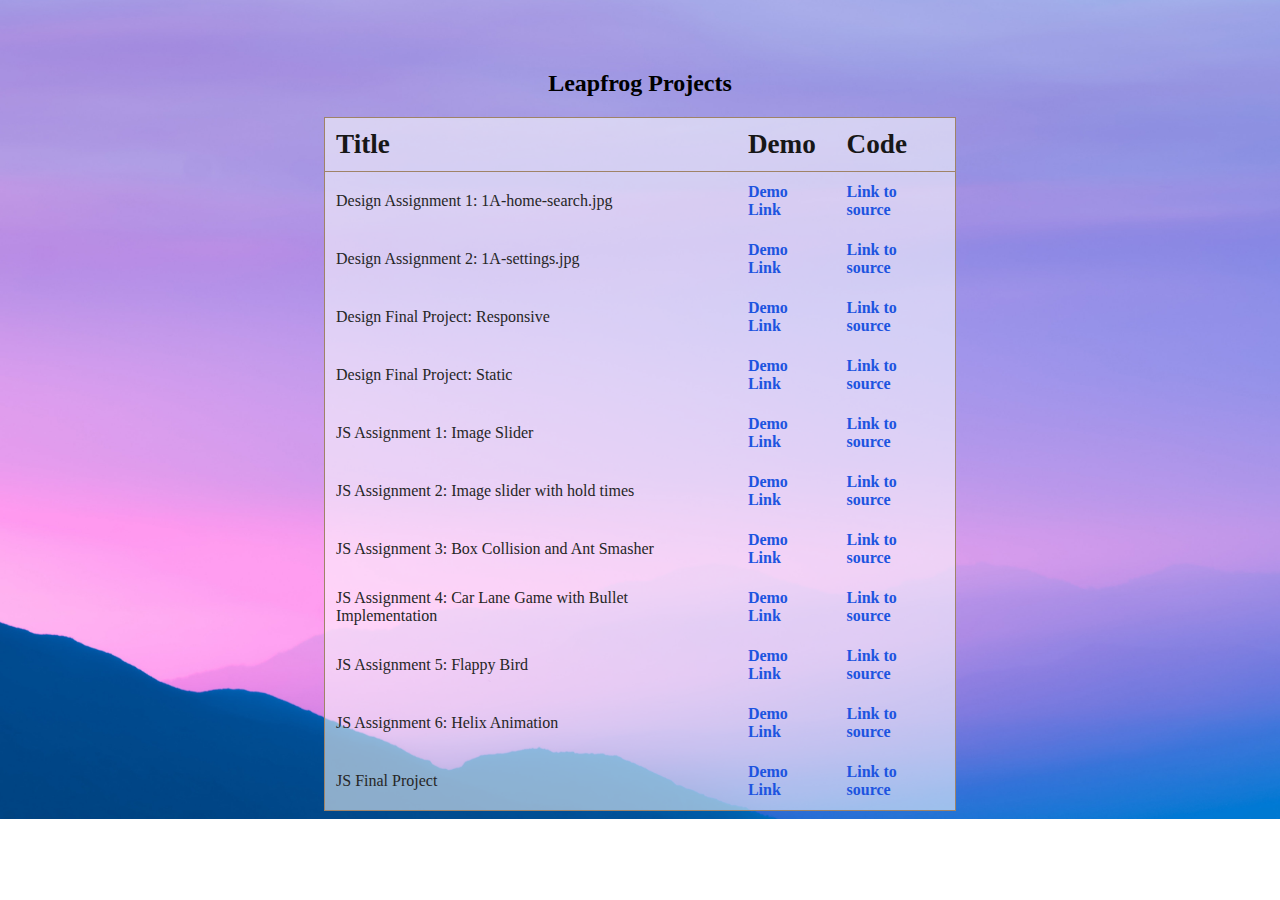
<file: index.html>
<!DOCTYPE html>
<html>
   <head>
   <link rel="stylesheet" type="text/css" href="CustomStyle.css">
      <title>Assignments</title>
   </head>
	
   <body>
 
      <table>
         <caption><h2>Leapfrog Projects</h2></caption>
		 <tr>
			<th>Title</th>
			<th>Demo</th>
			<th>Code</th>
		 </tr>	      
	      <tr>
            <td>Design Assignment 1: 1A-home-search.jpg</td>
            <td><a href="https://dktpt44.github.io/lfassignments/project1/index.html">Demo Link</a></td>
			<td><a href="https://github.com/dktpt44/lfassignments/blob/master/project1">Link to source</a></td>
         </tr>
	      
	      <tr>
            <td>Design Assignment 2: 1A-settings.jpg</td>
            <td><a href="https://dktpt44.github.io/lfassignments/project2/index.html">Demo Link</a></td>
			<td><a href="https://github.com/dktpt44/lfassignments/blob/master/project2">Link to source</a></td>
         </tr>
		
		 <tr>
            <td>Design Final Project: Responsive</td>
            <td><a href="https://dktpt44.github.io/lfassignments/project3-responsive/index.html">Demo Link</a></td>
			<td><a href="https://github.com/dktpt44/lfassignments/tree/master/project3-responsive">Link to source</a></td>
         </tr>
	       <tr>
            <td>Design Final Project: Static</td>
            <td><a href="https://dktpt44.github.io/lfassignments/project3-static/index.html">Demo Link</a></td>
			<td><a href="https://github.com/dktpt44/lfassignments/tree/master/project3-static">Link to source</a></td>
         </tr>
		 
		 <tr>
            <td>JS Assignment 1: Image Slider </td>
            <td><a href="https://dktpt44.github.io/lfassignments/ast1/">Demo Link</a></td>
			<td><a href="https://github.com/dktpt44/lfassignments/tree/master/ast1">Link to source</a></td>
         </tr>
		 
		 <tr>
            <td>JS Assignment 2: Image slider with hold times </td>
            <td><a href="https://dktpt44.github.io/lfassignments/ast2/">Demo Link</a></td>
			<td><a href="https://github.com/dktpt44/lfassignments/tree/master/ast2">Link to source</a></td>
         </tr>
		 
		 <tr>
            <td>JS Assignment 3: Box Collision and Ant Smasher</td>
            <td><a href="https://dktpt44.github.io/lfassignments/ast3/">Demo Link</a></td>
			<td><a href="https://github.com/dktpt44/lfassignments/tree/master/ast3">Link to source</a></td>
         </tr>
		 
		 <tr>
            <td>JS Assignment 4: Car Lane Game with Bullet Implementation</td>
            <td><a href="https://dktpt44.github.io/lfassignments/ast4/">Demo Link</a></td>
			<td><a href="https://github.com/dktpt44/lfassignments/tree/master/ast4">Link to source</a></td>
         </tr>
		 
		 <tr>
            <td>JS Assignment 5: Flappy Bird </td>
            <td><a href="https://dktpt44.github.io/lfassignments/ast5/">Demo Link</a></td>
			<td><a href="https://github.com/dktpt44/lfassignments/tree/master/ast5">Link to source</a></td>
         </tr>
		 
		 <tr>
            <td>JS Assignment 6: Helix Animation </td>
            <td><a href="https://dktpt44.github.io/lfassignments/ast6/">Demo Link</a></td>
			<td><a href="https://github.com/dktpt44/lfassignments/tree/master/ast6">Link to source</a></td>
         </tr>
		 
		 <tr>
            <td>JS Final Project </td>
            <td><a href="https://dktpt44.github.io/lfassignments/finalProject/">Demo Link</a></td>
			<td><a href="https://github.com/dktpt44/lfassignments/tree/master/finalProject">Link to source</a></td>
         </tr>
         
         
      </table>

   </body>
   
</html>
</file>
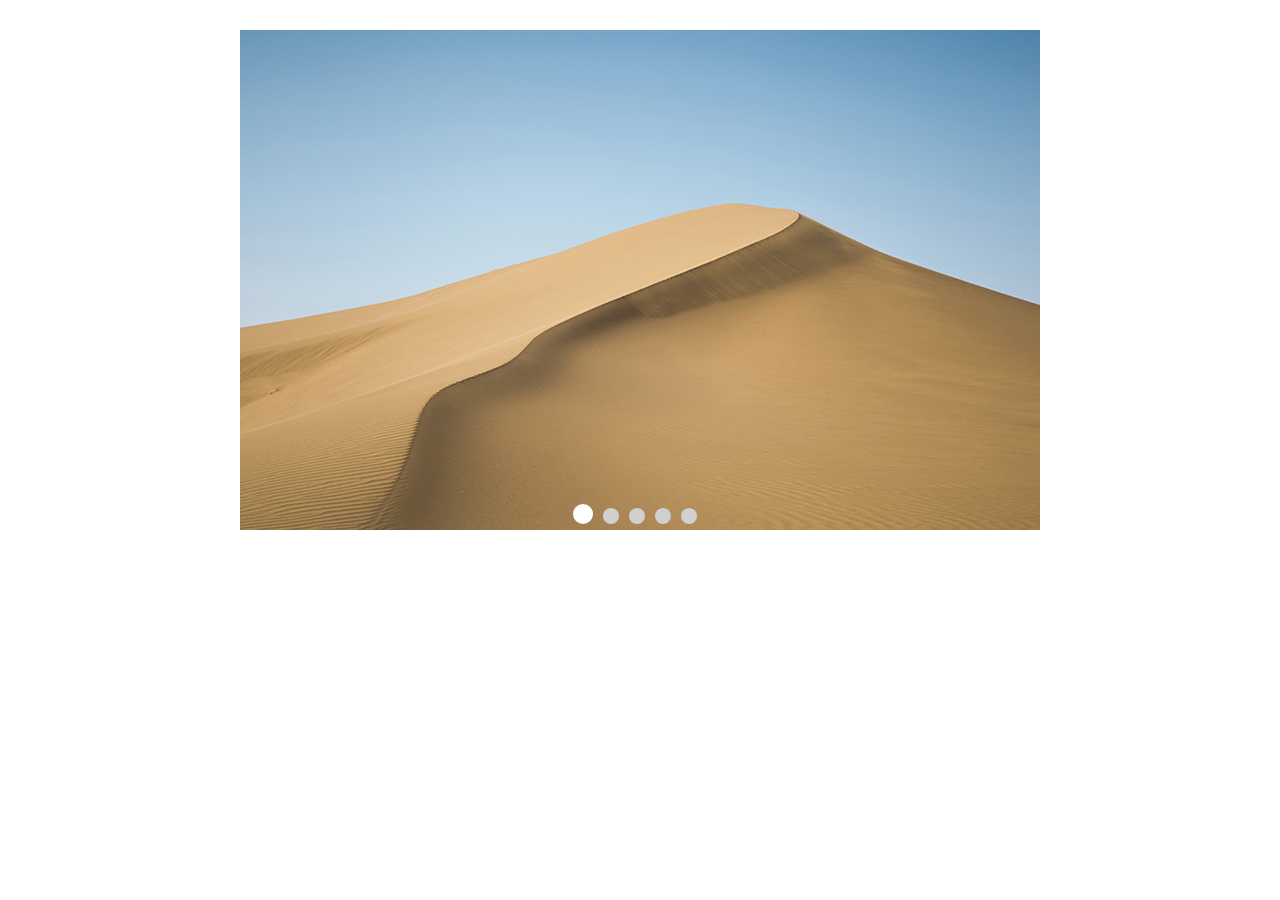
<file: ast1/index.html>
<!DOCTYPE html>
<html lang="en">
<head>
  <meta charset="UTF-8">
  <meta name="viewport" content="width=device-width, initial-scale=1.0">
  <meta http-equiv="X-UA-Compatible" content="ie=edge">
  <title>Image Slider</title>
  <link rel="stylesheet" href="style.css">
</head>
<body>
  <div class="carousel-container">
    <div class="carousel-image-wrapper">
      <img src="images/first.jpg" alt="image1">
      <img src="images/second.jpg" alt="image1">
      <img src="images/third.jpg" alt="image1">
      <img src="images/fourth.jpg" alt="image1">
      <img src="images/fifth.jpg" alt="image1">
    
    </div>
    <div class="left-button">
        <button onclick="moveLeft();"><img src="images/double-left.png"></button>
    </div>
    <div class="right-button">
        <button onclick="moveRight();"><img src="images/double-right.png"></button>
    </div>
    <div id="img-indicators">

    </div>

  </div>
  
  <script src="script.js"></script>
</body>
</html>
</file>
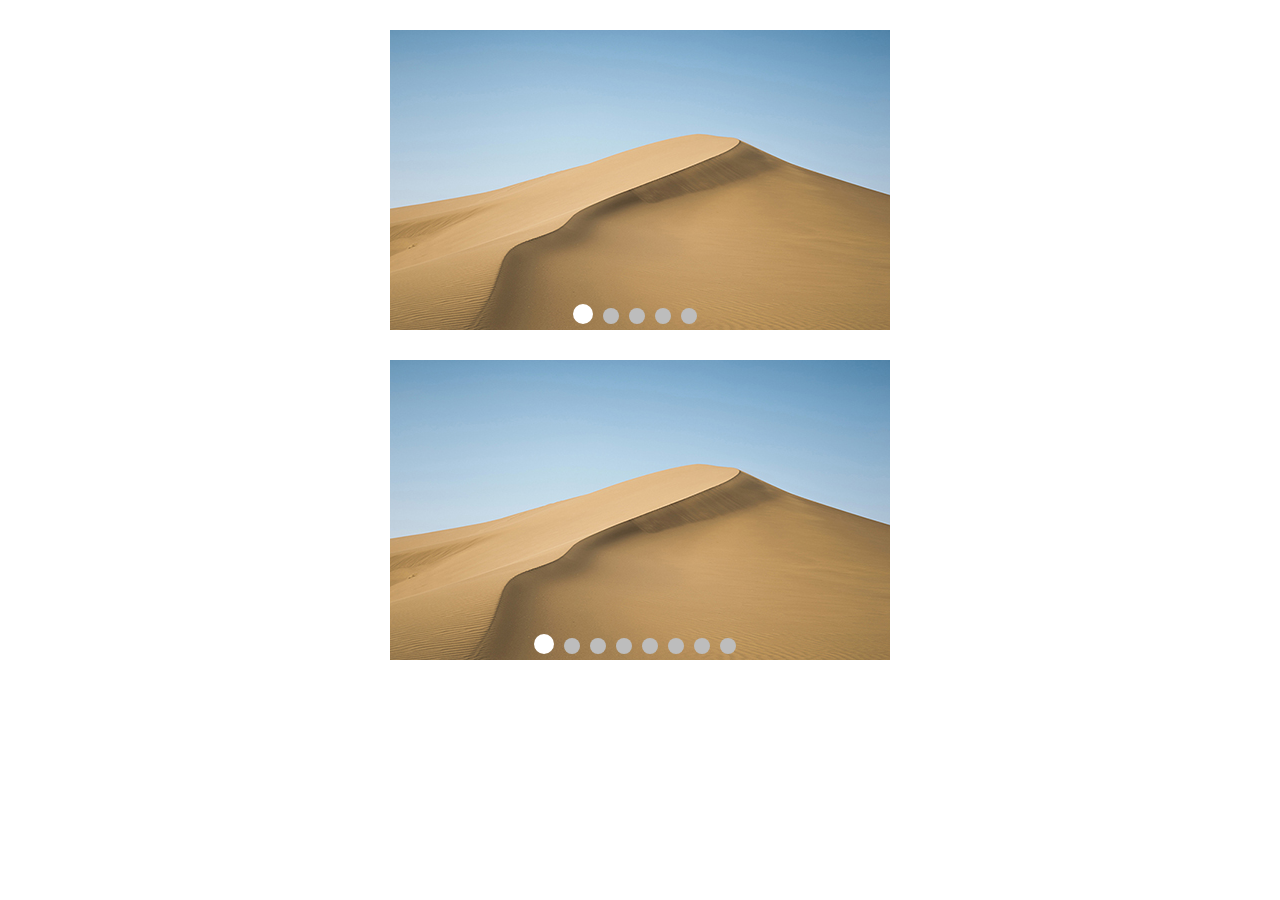
<file: ast2/index.html>
<!DOCTYPE html>
<html lang="en">

<head>
  <meta charset="UTF-8">
  <meta name="viewport" content="width=device-width, initial-scale=1.0">
  <meta http-equiv="X-UA-Compatible" content="ie=edge">
  <title>Image Slider</title>
  <link rel="stylesheet" href="style.css">
</head>

<body>

  <div class="carousel-container">
    <div class="carousel-image-wrapper">
      <img src="images/first.jpg" alt="image1">
      <img src="images/second.jpg" alt="image1">
      <img src="images/third.jpg" alt="image1">
      <img src="images/fourth.jpg" alt="image1">
      <img src="images/fifth.jpg" alt="image1">
    </div>
  </div>

  <div class="carousel-container">
    <div class="carousel-image-wrapper">
      <img src="images/first.jpg" alt="image1">
      <img src="images/second.jpg" alt="image1">
      <img src="images/third.jpg" alt="image1">
      <img src="images/fourth.jpg" alt="image1">
      <img src="images/fifth.jpg" alt="image1">
      <img src="images/third.jpg" alt="image1">
      <img src="images/fourth.jpg" alt="image1">
      <img src="images/fifth.jpg" alt="image1">
    </div>
  </div>

  <script src="script.js"></script>
</body>

</html>
</file>
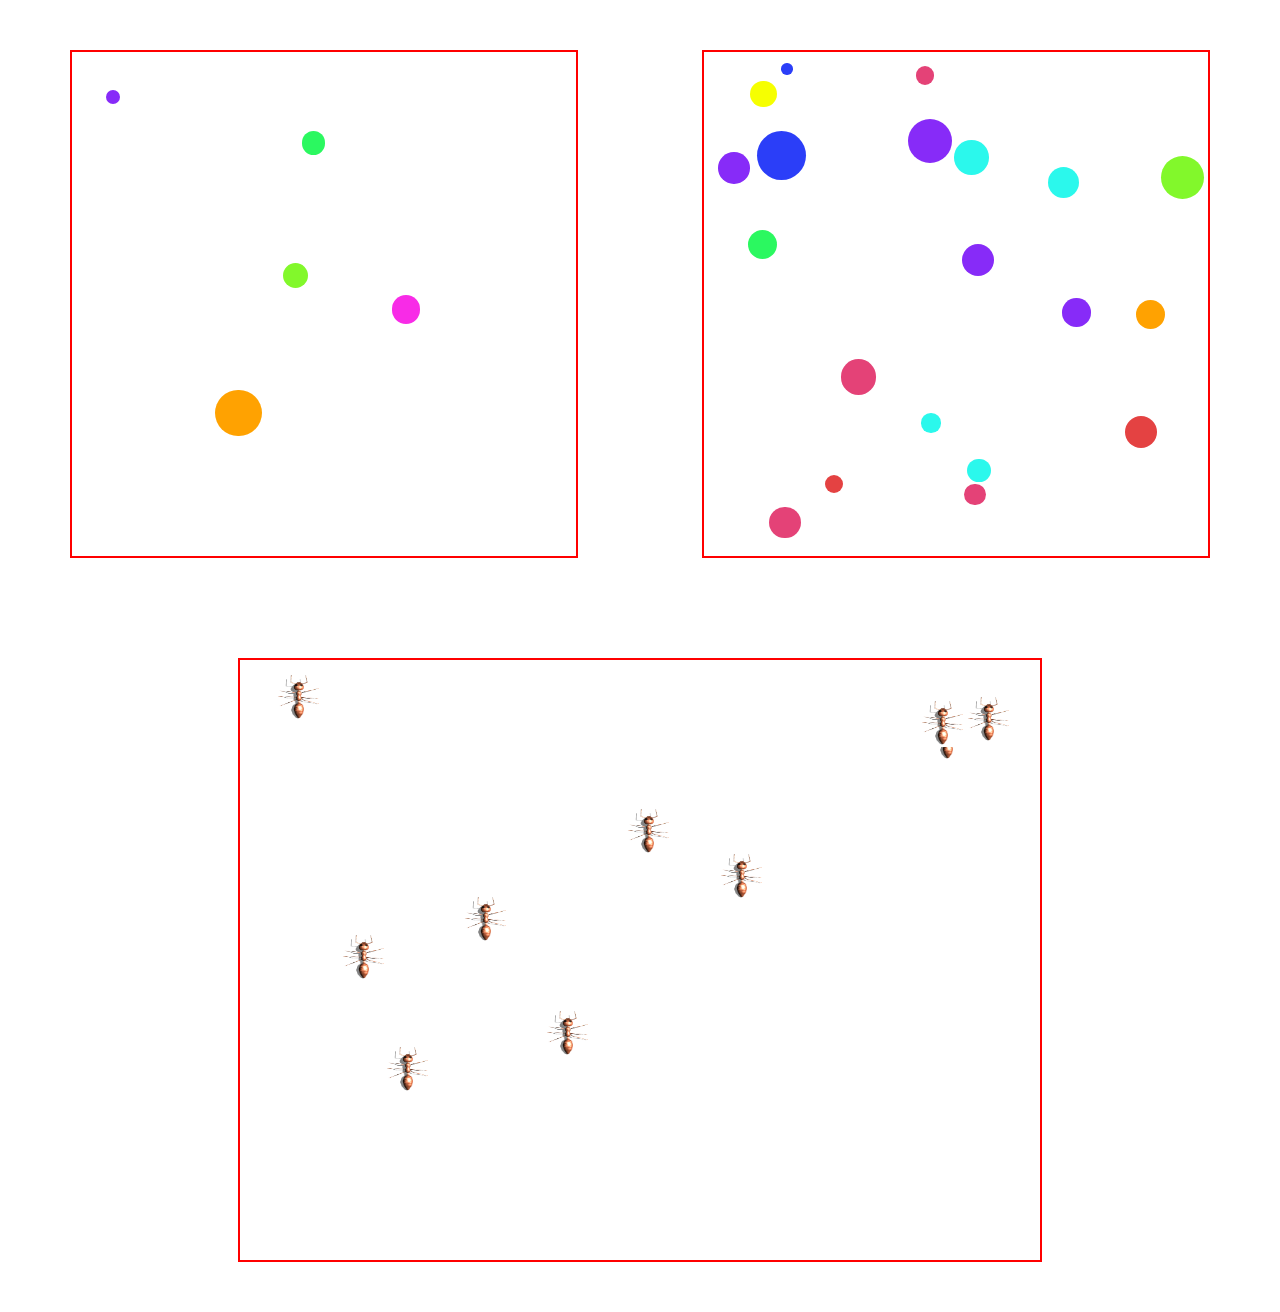
<file: ast3/index.html>
<!DOCTYPE html>
<html lang="en">

<head>
  <meta charset="UTF-8">
  <meta name="viewport" content="width=device-width, initial-scale=1.0">
  <meta http-equiv="X-UA-Compatible" content="ie=edge">
  <title>Box Collision</title>
  <link rel="stylesheet" href="style.css">
</head>

<body>
  <div class="box-collision">
    <div class="main-box float-left">
    </div>
    <div class="main-box float-right">
    </div>
  </div>
  
  <div class="ant-smasher">

  </div>

  <script src="script.js"></script>
</body>

</html>
</file>
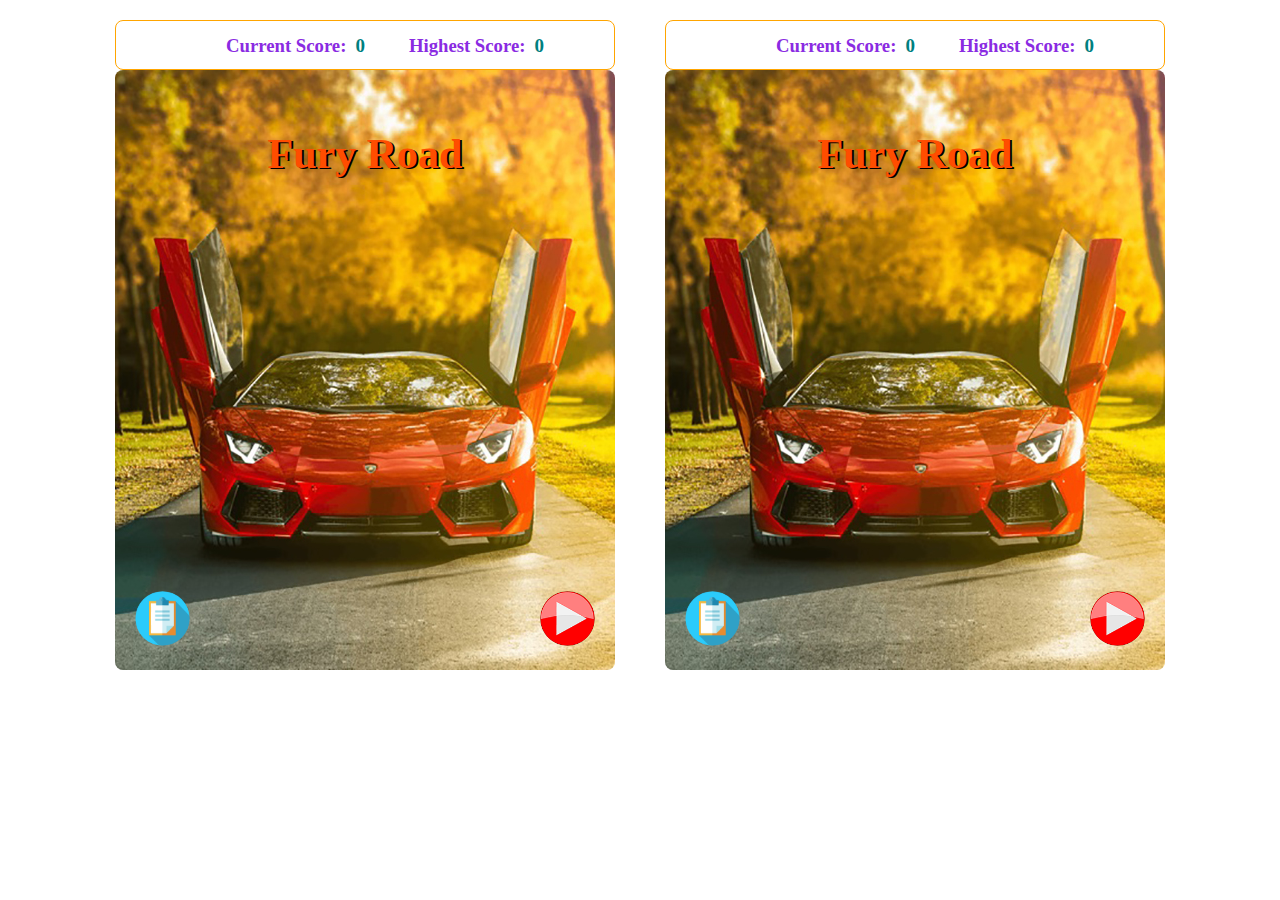
<file: ast4/index.html>
<!DOCTYPE html>
<html lang="en">

<head>
  <meta charset="UTF-8">
  <meta name="viewport" content="width=device-width, initial-scale=1.0">
  <meta http-equiv="X-UA-Compatible" content="ie=edge">
  <title>Car Game</title>
  <link rel="stylesheet" href="style.css">
</head>

<body>
  <div class="two-games">
    <div class="game-left">
        <div class="car-lane-game">
            <div class="score-sheet">
                <h3>Current Score: </h3>
                <span class="current-score">0</span>
        
                <h3>Highest Score: </h3>
                <span class="highest-score">0</span>
            </div>
            <div class="game-container">
            </div>
          </div>
    </div>

    <div class="game-right">
        <div class="car-lane-game">
            <div class="score-sheet">
                <h3>Current Score: </h3>
                <span class="current-score">0</span>
        
                <h3>Highest Score: </h3>
                <span class="highest-score">0</span>
            </div>
            <div class="game-container">
            </div>
          </div>
      
      </div>
  </div>






  
  <script src="script.js"></script>
</body>

</html>
</file>
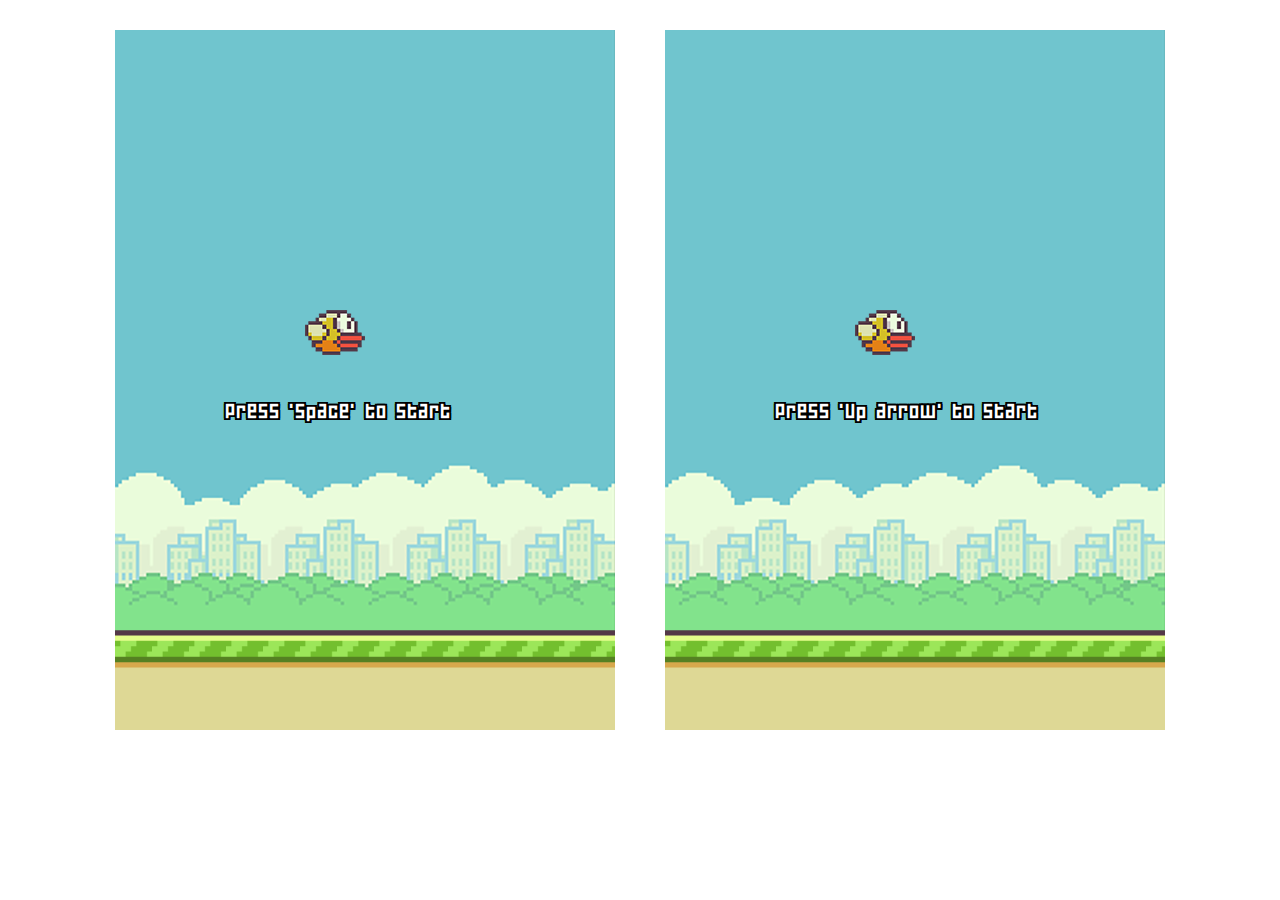
<file: ast5/index.html>
<!DOCTYPE html>
<html lang="en">

<head>
  <meta charset="UTF-8">
  <meta name="viewport" content="width=device-width, initial-scale=1.0">
  <meta http-equiv="X-UA-Compatible" content="ie=edge">
  <title>Flappy Bird</title>
  <link rel="stylesheet" href="style.css">
</head>

<body>
  <div class="main-cont">
    <div class="flappy-left">
        <div class="flappy-bird">
            <div class="game-container">
            </div>
            <div class= "motion-bg">
            </div>
          </div>

    </div>
    <div class="flappy-right">
        <div class="flappy-bird">
            <div class="game-container">
            </div>
            <div class= "motion-bg">
            </div>
          </div>
    </div>
  </div>
 

  <script src="js/bird.js"></script>
  <script src="js/pipe.js"></script>
  <script src="js/game.js"></script>
</body>

</html>
</file>
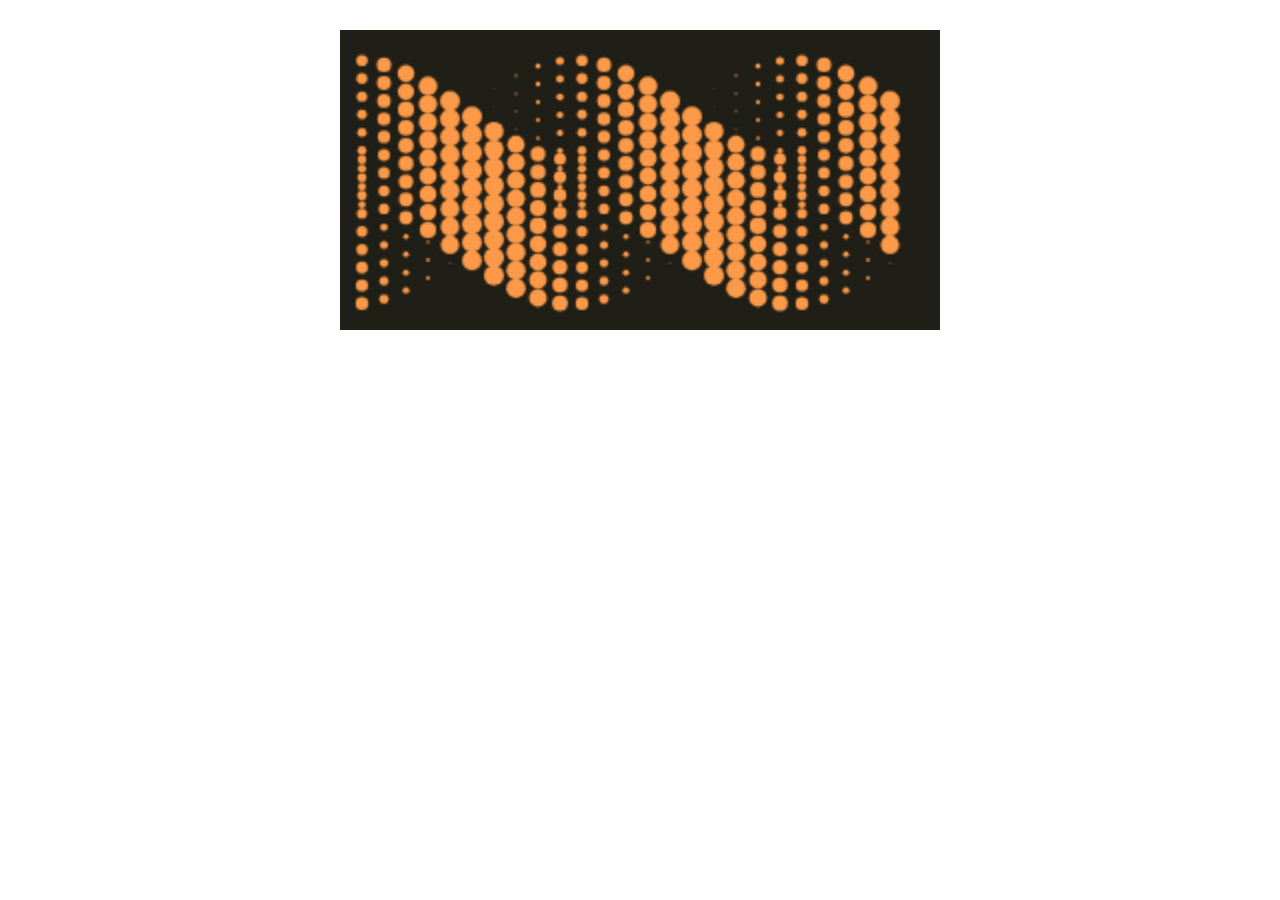
<file: ast6/index.html>
<!DOCTYPE html>
<html lang="en">

<head>
  <meta charset="UTF-8">
  <meta name="viewport" content="width=device-width, initial-scale=1.0">
  <meta http-equiv="X-UA-Compatible" content="ie=edge">
  <title>Helix Animation</title>
  <link rel="stylesheet" href="style.css">
</head>

<body>
  <div class="helix-anim">
  <canvas id="helix-canvas"></canvas>
  </div>

  <script src="script.js"></script>

</body>

</html>
</file>
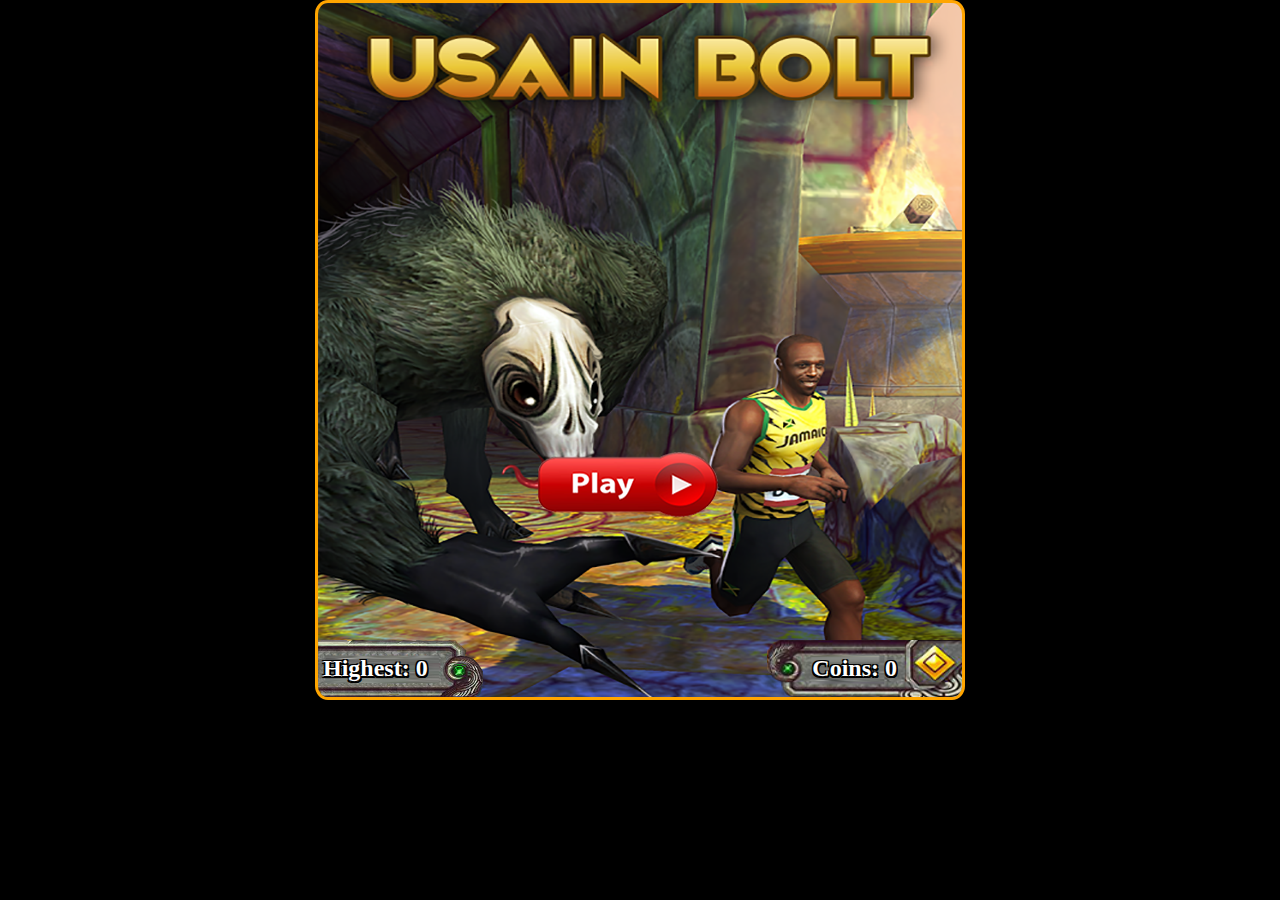
<file: finalProject/index.html>
<!DOCTYPE html>
<html lang="en">

<head>
  <meta charset="UTF-8">
  <meta name="viewport" content="width=device-width, initial-scale=1.0">
  <meta http-equiv="X-UA-Compatible" content="ie=edge">
  <title>Space Run</title>
  <link rel="stylesheet" href="css/reset.css">
  <link rel="stylesheet" href="css/style.css">
</head>

<body>
  <div class="outer-container">
    <div class="map-container">
      <div class="path-container">
      </div>
    </div>
  </div>
  <script src="js/coin.js"></script>
  <script src="js/map.js"></script>
  <script src="js/player.js"></script>
  <script src="js/game.js"></script>
</body>

</html>
</file>
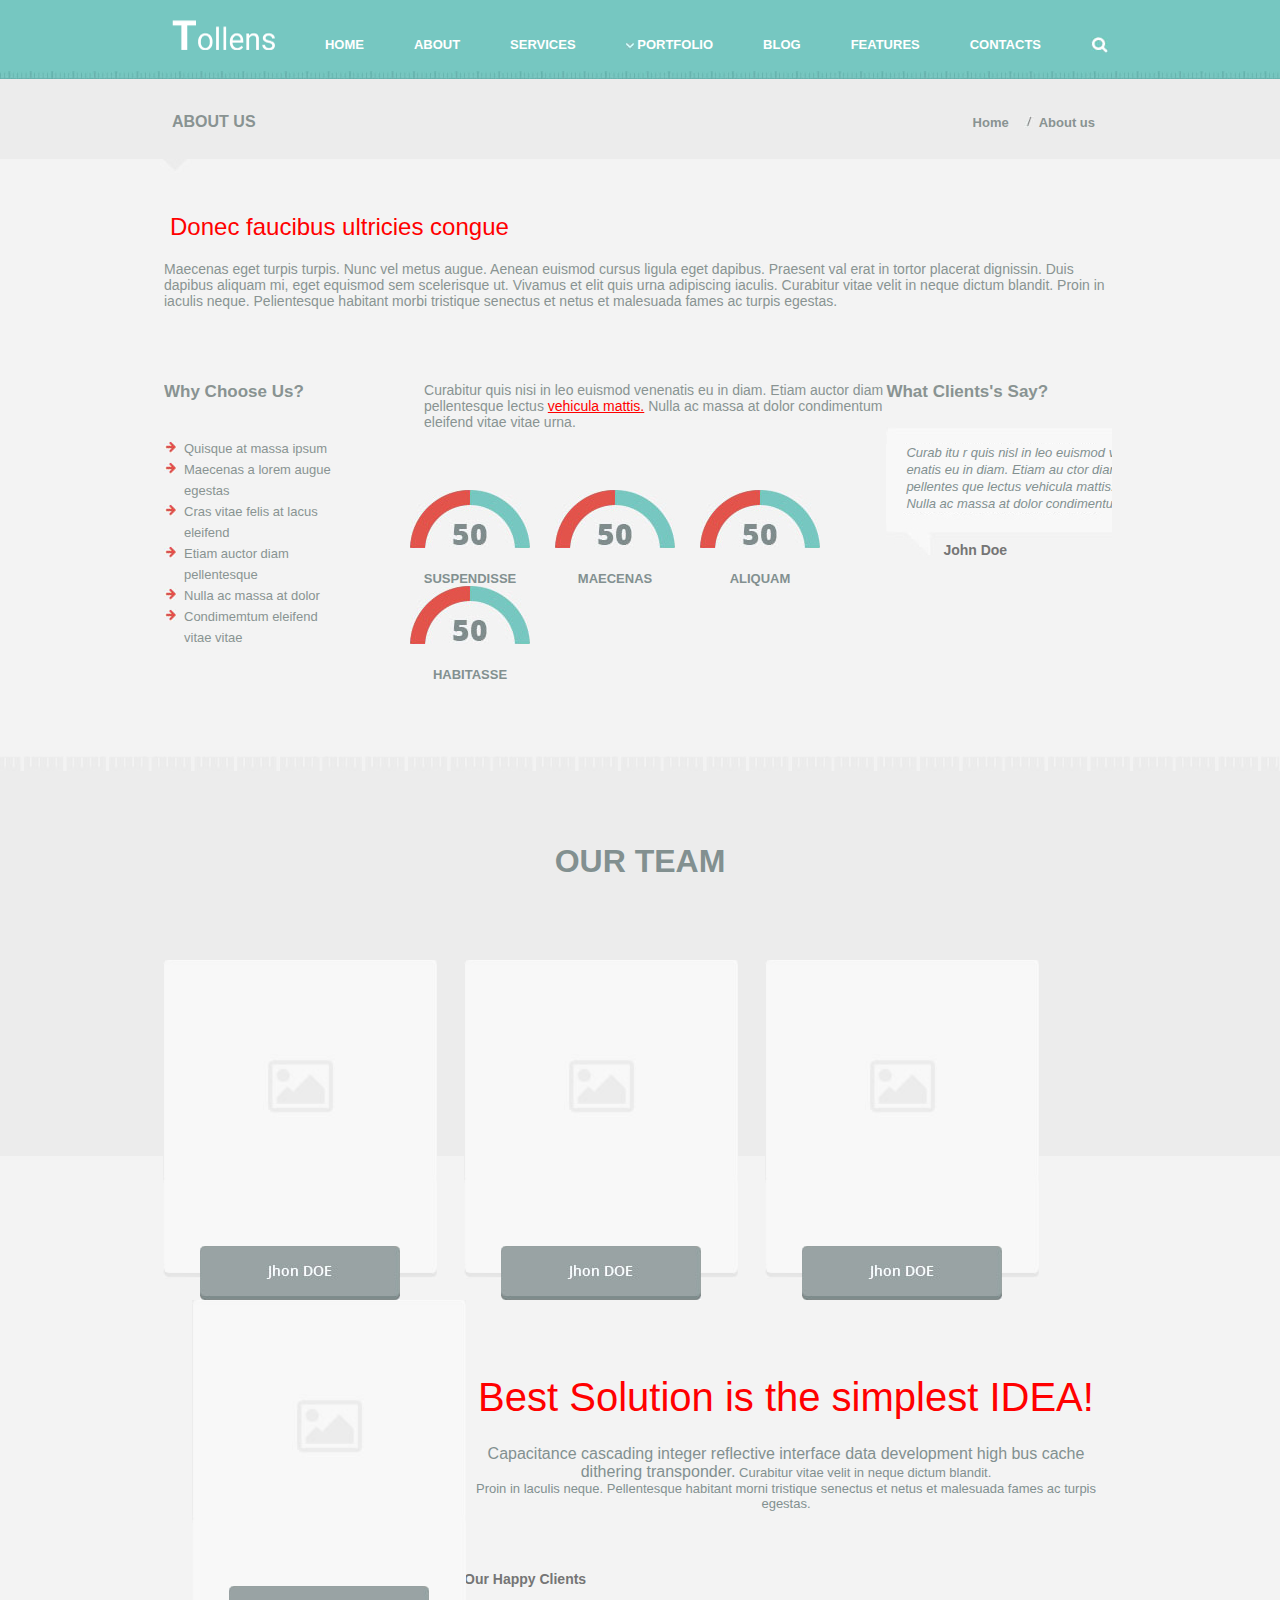
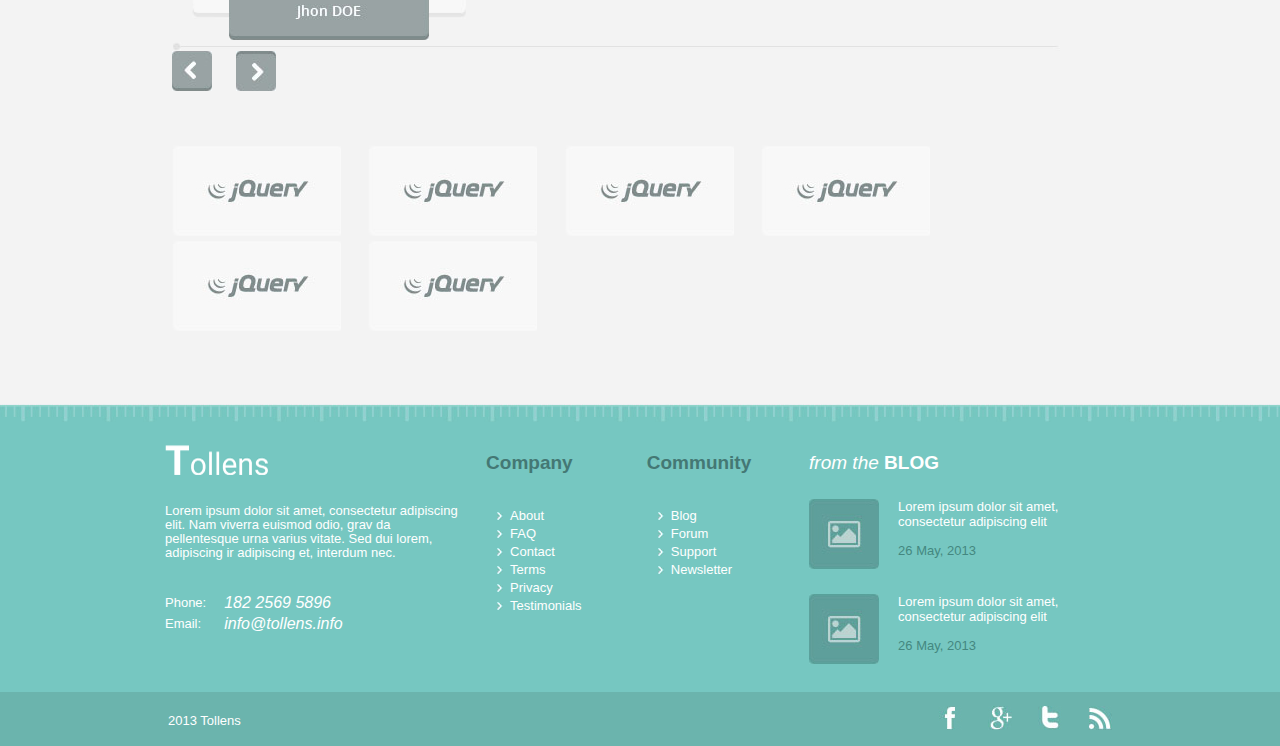
<file: project1/index.html>
<html>

   <head>
		<link rel="stylesheet" type="text/css" href="css/reset.css">
		<link rel="stylesheet" type="text/css" href="css/layout.css">
		<link rel="stylesheet" type="text/css" href="css/style.css">
		<title>CSS work</title>
   </head>
   <body>
   
   <div class="main-block">

		<div class="header-block">
         <div class="header-top">
            <div class="header-menus">

               <div class="tollen-logo">

                  <img src="images/logo.png"
                        alt="Tollen Logo">
               </div>

               <div class="all-menus">

                  <div class="search-icon">

                        <a href="#"><span>
                     <img src="images/search-icon.png"
                        alt="Search">
                     </span>
                     </a>
                  </div>
                  <div class="menu-list">
                        <ul>
                              <li><a href="#">HOME</a></li>
                              <li><a href="#">ABOUT</a></li>
                              <li><a href="#">SERVICES</a></li>
                              <li><a href="#">
                                 <img src="images/drop-down.jpg">
                                 PORTFOLIO</a></li>
                              <li><a href="#">BLOG</a></li>
                              <li><a href="#">FEATURES</a></li>
                              <li><a href="#">CONTACTS</a></li>
                           </ul>
                  
                  </div>
                  
               
                           
               </div>

            </div>
         </div>
         <div class="ruler">
               <img src="images/ruler-top.jpg"/>
            </div>

         <div class="header-bottom">
            <div class="about-section">
               
               ABOUT US
            
            </div>
            <div class="home-or-about">
                  <ul>
                        <li><a href="#">Home</a></li>
                        <li><a href="#">About us</a></li>
                     </ul>

            </div>


         </div>


      </div>



      <div class="body-block-one">
         
         <div class="text-heading">
               Donec faucibus ultricies congue
         </div>

         <div class="text-body">
            Maecenas eget turpis turpis. Nunc vel metus augue. Aenean euismod cursus
            ligula eget dapibus. Praesent val erat in tortor placerat dignissin. Duis 
            dapibus aliquam mi, eget equismod sem scelerisque ut. Vivamus et elit quis urna adipiscing iaculis. Curabitur vitae velit in neque dictum
            blandit. Proin in iaculis neque. Pelientesque habitant morbi tristique senectus et netus et malesuada fames ac turpis egestas.
         </div>

         <div class="third-section">
            <div class="left-section">
               <div class ="text-top">
                  Why Choose Us?
               </div>
               <div class="list-choosing">
                     <ul>
                           <li>Quisque at massa ipsum</li>
                           <li>Maecenas a lorem augue egestas</li>
                           <li>Cras vitae felis at lacus eleifend</li>
                           <li>Etiam auctor diam pellentesque</li>
                           <li>Nulla ac massa at dolor</li>
                           <li>Condimemtum eleifend vitae vitae</li>
                        </ul>
               </div>


            

            </div>

            <div class="right-section">
               <div class="inside-left">
                  <div class="inside-left-top">
                     Curabitur quis nisi in leo euismod venenatis eu in diam. Etiam auctor diam pellentesque
                     lectus <a href="#">vehicula mattis.</a> Nulla ac massa at dolor condimentum eleifend vitae vitae urna.
                  </div>

                  <div class="inside-left-bottom">
                     <div class="img-lists">
                           <img src="images/50.jpg">
                           <p>
                                 SUSPENDISSE
                           </p>
                     </div>
                     <div class="img-lists">
                           <img src="images/50.jpg">
                           <p>
                                 MAECENAS
                           </p>
                     </div>
                     <div class="img-lists">
                           <img src="images/50.jpg">
                           <p>
                                 ALIQUAM
                           </p>
                     </div>
                     <div class="img-lists">
                           <img src="images/50.jpg">
                           <p>
                                 HABITASSE
                           </p>
                     </div>
                     

                  </div>

         
               </div>
               <div class="inside-right">
                  <div class="text-top">
                     What Clients's Say?
                  </div>
                  <div class="rb-holder">
                     <div class="top-img-x">
                        <img src="images/diag-top.jpg">
                     </div>

                  <div class="inside-right-bottom">
                     <p>
                        Curab itu r quis nisl in leo euismod ven enatis eu in diam. Etiam au ctor diam pellentes que lectus vehicula
                        mattis. Nulla ac massa at dolor condimentum
                     </p>
                  </div>
                  <div class="bottom-img-x">
                        <img src="images/diag-bottom.jpg">
                     </div>
                     <div class="client-name">
                        John Doe
                     </div>
               </div>

               </div>
               
            </div>


         </div>
      </div>


      <div class="body-block-two">
            <div class="block-two-ruler">
                  <img src="images/white-ruler.jpg" alt="white ruler">
               </div>
            <div class="block-two-heading">
               <h1>
                  OUR TEAM
               </h1>
            </div>

            <div class="our-team">

               <div class="mem1">
                   <div class="img-sec">
                       <img src="images/no-image.png" alt="no image" width="274px">
                       
                   </div>

                   <div class="hover-img-sec">
                        
                        <p class="paraimage">
                            Curabitur quis nisl in leo euismod venenatis eu in diam.
                            Etiam auctor diam pellentesque lectus vehicula mattis.
                            Nulla ac massa at dolor condimentum
                        </p>
                        <ul>
                            <li><a href="#"><img src="images/facebook.jpg"/></a>
                            </li>
                            <li><a href="#"><img src="images/twitter.jpg"/></a>
                            </li>
                            <li><a href="#"><img src="images/gpluss.jpg"/></a>
                            </li>
                            <li><a href="#"><img src="images/linkedin.jpg"/></a>
                            </li>

                        </ul>
                   </div>
                   
                   <div class="button-sec">

                        <img src="images/name-unhover.png" alt="unhover state" class="image-hide">
                        <img src="images/name-hover.png" alt="hover state" class="image-show">

                   </div>
   
               </div>

   
               <div class="mem2">
                    <div class="img-sec">
                            <img src="images/no-image.png" alt="no image" width="274px">
                            
 
                        </div>
                        <div class="hover-img-sec">
                        
                                <p class="paraimage">
                                    Curabitur quis nisl in leo euismod venenatis eu in diam.
                                    Etiam auctor diam pellentesque lectus vehicula mattis.
                                    Nulla ac massa at dolor condimentum
                                </p>
                                <ul>
                                    <li><a href="#"><img src="images/facebook.jpg"/></a>
                                    </li>
                                    <li><a href="#"><img src="images/twitter.jpg"/></a>
                                    </li>
                                    <li><a href="#"><img src="images/gpluss.jpg"/></a>
                                    </li>
                                    <li><a href="#"><img src="images/linkedin.jpg"/></a>
                                    </li>
    
                                </ul>
                           </div>
                        <div class="button-sec">
 
                                <img src="images/name-unhover.png" alt="unhover state" class="image-hide">
                                <img src="images/name-hover.png" alt="hover state" class="image-show">
                        </div>
                  
                  </div>
   
                  <div class="mem2">
                        <div class="img-sec">
                                <img src="images/no-image.png" alt="no image" width="274px">
                                
     
                            </div>
                            <div class="hover-img-sec">
                        
                                    <p class="paraimage">
                                        Curabitur quis nisl in leo euismod venenatis eu in diam.
                                        Etiam auctor diam pellentesque lectus vehicula mattis.
                                        Nulla ac massa at dolor condimentum
                                    </p>
                                    <ul>
                                        <li><a href="#"><img src="images/facebook.jpg"/></a>
                                        </li>
                                        <li><a href="#"><img src="images/twitter.jpg"/></a>
                                        </li>
                                        <li><a href="#"><img src="images/gpluss.jpg"/></a>
                                        </li>
                                        <li><a href="#"><img src="images/linkedin.jpg"/></a>
                                        </li>
        
                                    </ul>
                               </div>
                            <div class="button-sec">
     
                                    <img src="images/name-unhover.png" alt="unhover state" class="image-hide">
                                    <img src="images/name-hover.png" alt="hover state" class="image-show" >
                            </div>
                  
                     </div>
   
                     <div class="mem2">
                            <div class="img-sec">
                                    <img src="images/no-image.png" alt="no image" width="274px">
                                    
         
                                </div>
                                <div class="hover-img-sec">
                        
                                        <p class="paraimage">
                                            Curabitur quis nisl in leo euismod venenatis eu in diam.
                                            Etiam auctor diam pellentesque lectus vehicula mattis.
                                            Nulla ac massa at dolor condimentum
                                        </p>
                                        <ul>
                                            <li><a href="#"><img src="images/facebook.jpg"/></a>
                                            </li>
                                            <li><a href="#"><img src="images/twitter.jpg"/></a>
                                            </li>
                                            <li><a href="#"><img src="images/gpluss.jpg"/></a>
                                            </li>
                                            <li><a href="#"><img src="images/linkedin.jpg"/></a>
                                            </li>
            
                                        </ul>
                                   </div>
                                <div class="button-sec">
         
                                        <img src="images/name-unhover.png" alt="unhover state" class="image-hide">
                                        <img src="images/name-hover.png" alt="hover state" class="image-show">
                                </div>
                  
                        </div>
   
   
            </div>
   
   
         </div>



      <div class="body-block-three">
         <div class="block-three-header">
            <p>
               Best Solution is the simplest IDEA!
            </p>
         </div>
         <div class="three-contents">
         
            <p><font size=3px>Capacitance cascading integer reflective interface data development high bus cache dithering transponder.</font> Curabitur vitae velit in neque dictum blandit.</p>
            <span>Proin in laculis neque. Pellentesque habitant morni tristique senectus et netus et malesuada fames ac turpis egestas.</span>
            </p>
            

         </div>
         <div class="three-footer">
            Our Happy Clients
            <img src="images/dot-and-line.jpg" class="img-dotline">
            <img src="images/un-hover-left.jpg" class="img-points">
            <img src="images/un-hover-right.jpg" class="img-points">

         </div>
         <div class="jquery-list">
            <ul>
               <li><img src="images/jquery.jpg"></li>
               <li><img src="images/jquery.jpg"></li>
               <li><img src="images/jquery.jpg"></li>
               <li><img src="images/jquery.jpg"></li>
               <li><img src="images/jquery.jpg"></li>
               <li><img src="images/jquery.jpg"></li>
            </ul>
         </div>
      </div>
      

      
      <div class="tollen-footer">
         
         <div class="footimg">
            <img src="images/ruler-down.jpg">
         </div>

         <div class="tfooter-header">
            <div class="footer-left">
               <div class="tollen-logo">
                  <img src="images/logo.png"
                  alt="Tollen Logo">
               </div>
               <div class="some-text">
                  <p>
                  Lorem ipsum dolor sit amet, consectetur adipiscing elit. Nam viverra
                  euismod odio, grav da pellentesque urna varius vitate.
                  Sed dui lorem, adipiscing ir adipiscing et, interdum nec.
               </p>
               </div>
               <div class="contact-info">
                  <div class="contact-left">
                        <p>
                              Phone:
         
                           </p>
                           <p>Email:</p>
                  </div>
                  <div class="contact-right">

                        <p> 182 2569 5896
         
                           </p>
                           <p>info@tollens.info</p>
                  </div>
                  
               </div>

            </div>

            <div class="footer-right">
               <div class="right-inside-left">
                  <div class="in-left-left">
                        <div class="inside-head">
                           Company
                        </div>
                        <ul >
                           <li><a href="#">About</a></li>
                           <li><a href="#">FAQ</a></li>
                           <li><a href="#">Contact</a></li>
                           <li><a href="#">Terms</a></li>
                           <li><a href="#">Privacy</a></li>
                           <li><a href="#">Testimonials</a></li>

                        </ul>

                  </div>
                  <div class="in-left-right">                    
                        <div class="inside-head">
                              Community
                           </div>
                           <ul >
                                 <li><a href="#">Blog</a></li>
                                 <li><a href="#">Forum</a></li>
                                 <li><a href="#">Support</a></li>
                                 <li><a href="#">Newsletter</a></li>
                        
                              </ul>
                     </div>
                  
               </div>
               <div class="right-inside-right">

                  <div class="top-text">
                     <i>from the</i> <strong>BLOG</strong>
                  </div>

                  <div class="item-one">
                     <div class="item-image">
                        <img src="images/footer-img.jpg">
                     </div>
                     <div class="item-texts">
                        <div class="foot-text-up">
                           <p>
                           Lorem ipsum dolor sit amet, consectetur adipiscing elit
                     
                           </p>
                        </div>
                        <div class="foot-text-down">
                           26 May, 2013
                        </div>
                     </div>
                  </div>


                  <div class="item-one">
                        <div class="item-image">
                           <img src="images/footer-img.jpg">
                        </div>
                        <div class="item-texts">
                           <div class="foot-text-up">
                              <p>
                              Lorem ipsum dolor sit amet, consectetur adipiscing elit
                        
                              </p>
                           </div>
                           <div class="foot-text-down">
                              26 May, 2013
                           </div>
                        </div>
                     </div>

                  
                  </div>
            </div>
         </div>
         
         <div class="tfooter-footer">
            <div class="footer-first-text">
               2013 Tollens
            </div>
            <div class="image-list-footer">
               <ul>
                  <li><a href="#"><img src="images/fb.jpg"></a></li>
                  <li><a href="#"><img src="images/gplus.jpg"></a></li>
                  <li><a href="#"><img src="images/twt.jpg"></a></li>
                  <li><a href="#"><img src="images/feed.jpg"></a></li>
               </ul>
            </div>

         </div>
        

      </div>

     

      
   </div>

   
   </body>
</html>
</file>
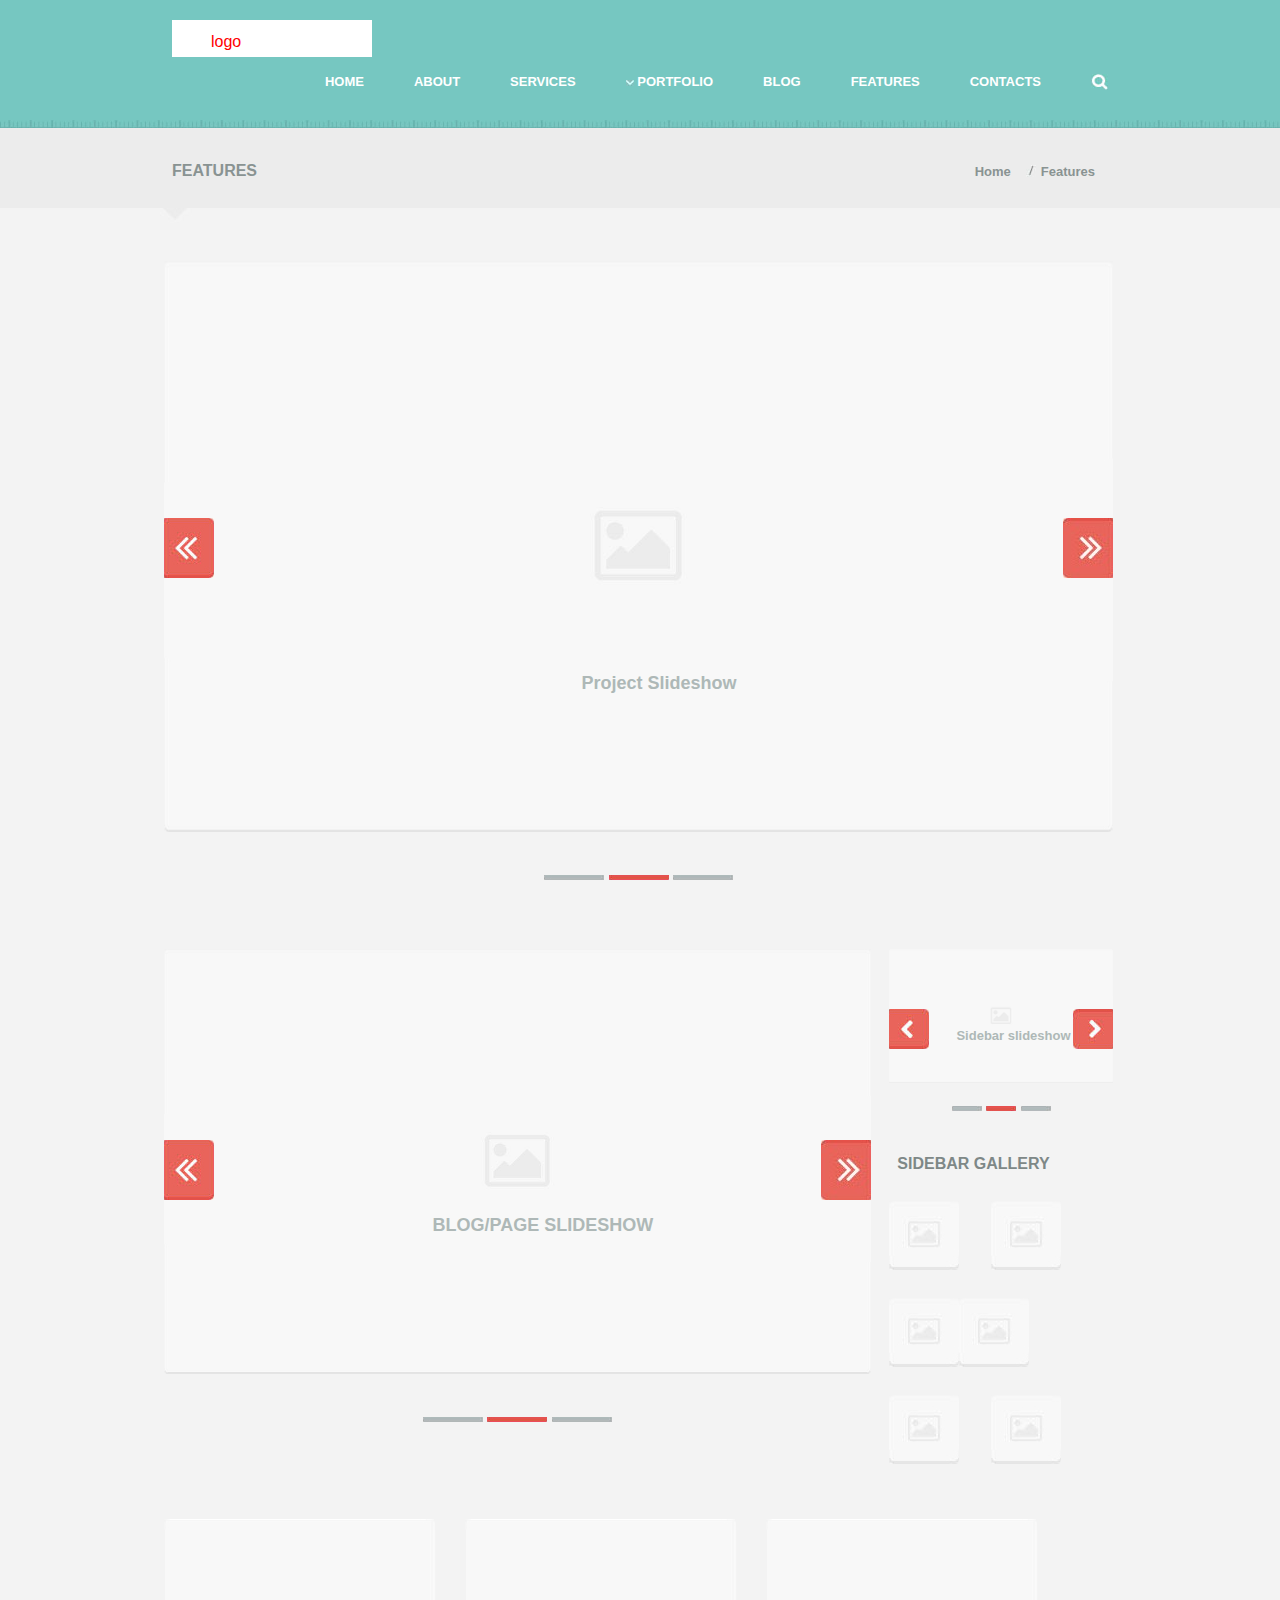
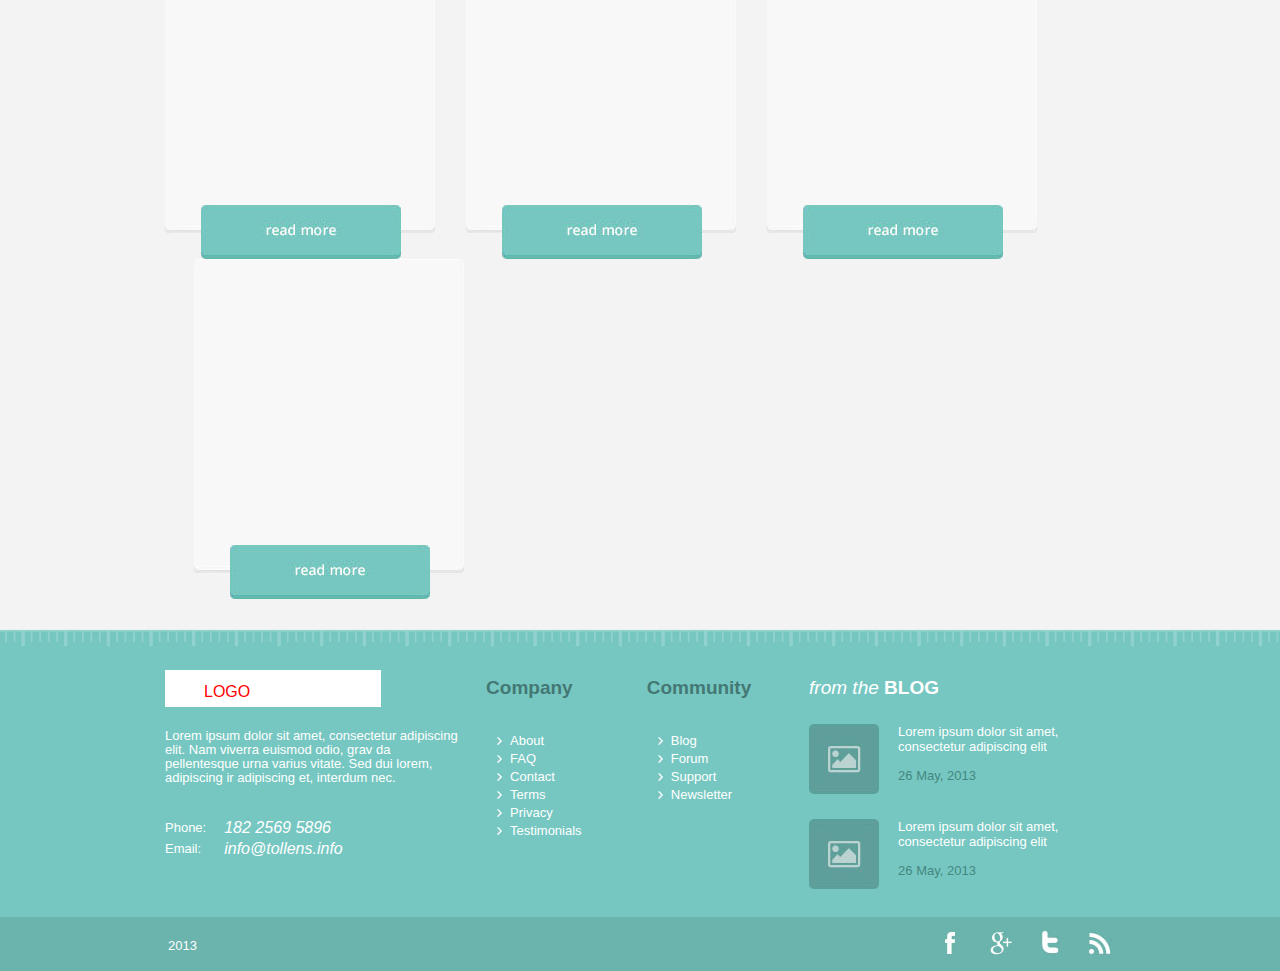
<file: project2/index.html>
<html>

   <head>
		<link rel="stylesheet" type="text/css" href="css/reset.css">
		<link rel="stylesheet" type="text/css" href="css/layout.css">
		<link rel="stylesheet" type="text/css" href="css/styles.css">
		<title>RWD work</title>
   </head>
   <body>
   
        <div class="main-block">
      
		    <div class="header-block">
         <div class="header-top">
            <div class="header-menus">

               <div class="tollen-logo">

                logo
                  
               </div>

               <div class="all-menus">

                  <div class="search-icon">

                        <a href="#"><span>
                     <img src="images/search-icon.png"
                        alt="Search">
                     </span>
                     </a>

                  </div>

                  <div class="menu-list">
                        <ul>
                              <li><a href="#">HOME</a></li>
                              <li><a href="#">ABOUT</a></li>
                              <li><a href="#">SERVICES</a></li>
                              <li><a href="#">
                                 <img src="images/drop-down.jpg">
                                 PORTFOLIO</a></li>
                              <li><a href="#">BLOG</a></li>
                              <li><a href="#">FEATURES</a></li>
                              <li><a href="#">CONTACTS</a></li>
                           </ul>
                  
                  </div>
                  
               
                           
               </div>

            </div>
         </div>
         <div class="ruler">
               <img src="images/ruler-top.jpg"/>
            </div>

         <div class="header-bottom">
            <div class="about-section">
               FEATURES           
            </div>
            <div class="home-or-about">
                  <ul>
                        <li><a href="#">Home</a></li>
                        <li><a href="#">Features</a></li>
                     </ul>

            </div>


         </div>


            </div>


            <div class="body-firstx">
                <div class="img-secxx">
                    <img src ="images/no-image-back.jpg" class="theimagexx">
                    <img src="images/double-left.jpg" class="leftimgxx">
                    <img src ="images/double-right.jpg" class="rightimgxx">
                    <div class="bodyf-textx">
                            Project Slideshow
                        </div>
                </div>
                <div class="linesxyx">
                    <div class="inside-linesxx">

                    
                    <img src="images/unselected-line.jpg">
                    <img src="images/selected-line.jpg">
                    <img src="images/unselected-line.jpg">
                </div>

                </div>
                
                
            </div>

            <div class="body-secondxx">
                <div class="second-leftxx">

                        <div class="img-secxx">
                                <img src ="images/no-image-back.jpg" class="theimagexx">
                                <img src="images/double-left.jpg" class="leftimgxx">
                                <img src ="images/double-right.jpg" class="rightimgxx">
                                <div class="bodytwo-text">
                                        BLOG/PAGE SLIDESHOW
                                    </div>
                            </div>
                            <div class="linesxyx">
                                <div class="inside-linesxx">
            
                                
                                <img src="images/unselected-line.jpg">
                                <img src="images/selected-line.jpg">
                                <img src="images/unselected-line.jpg">
                            </div>
            
                            </div>

                </div>
                <div class="second-right">

                        <div class="img-secxx">
                                <img src ="images/no-image-back.jpg" class="theimagexx">
                                <img src="images/single-left.jpg" class="leftimgxx">
                                <img src ="images/single-right.jpg" class="rightimgxx">
                                <div class="bodytwo-text-bottom">
                                        Sidebar slideshow
                                    </div>
                            </div>
                            <div class="lines-small">
                                <div class="inside-linesxx">
                                <img src="images/unselected-line-small.jpg">
                                <img src="images/selected-line-small.jpg">
                                <img src="images/unselected-line-small.jpg">
                                </div>
            
                            </div>
                            <div class="sidebar-gallery">
                                SIDEBAR GALLERY
                            </div>
                            <div class="images-hold">
                            <div class="image-hori">
                                <div class="imgx"><img src="images/no-image-small.jpg"></div>
                                <div class="imgx"><img src="images/no-image-small.jpg"></div>
                                <div class="imgy"><img src="images/no-image-small.jpg"></div>
                            </div>
                            <div class="image-hori">
                                    <div class="imgx"><img src="images/no-image-small.jpg"></div>
                                    <div class="imgx"><img src="images/no-image-small.jpg"></div>
                                    <div class="imgy"><img src="images/no-image-small.jpg"></div>
                                </div>
                            </div>
                    
                    </div>

            </div>

            <div class="body-third">

                
               <div class="mem1">
                    
                    <div class="img-sec">
                        <img src="images/unselected-background.jpg" alt="no image" width="274px">
                        
                        
                    </div>
 
                    <div class="hover-img-sec">
                         
                         <p class="paraimage">
                             Curabitur quis nisl in leo euismod venenatis eu in diam.
                             Etiam auctor diam pellentesque lectus vehicula mattis.
                             Nulla ac massa at dolor condimentum
                         </p>
                        
                    </div>
                    
                    <div class="button-sec">
 
                         <img src="images/unselected-readmore.jpg" alt="unhover state" class="image-hide">
                         <img src="images/selected-readmore.jpg" alt="hover state" class="image-show">
 
                    </div>
    
                </div>
 
    
                <div class="mem2">
                     <div class="img-sec">
                             <img src="images/unselected-background.jpg" alt="no image" width="274px">
                             
  
                         </div>
                         <div class="hover-img-sec">
                         
                                 <p class="paraimage">
                                     Curabitur quis nisl in leo euismod venenatis eu in diam.
                                     Etiam auctor diam pellentesque lectus vehicula mattis.
                                     Nulla ac massa at dolor condimentum
                                 </p>
                                 
                            </div>
                         <div class="button-sec">
  
                                 <img src="images/unselected-readmore.jpg" alt="unhover state" class="image-hide">
                                 <img src="images/selected-readmore.jpg" alt="hover state" class="image-show">
                         </div>
                   
                   </div>
    
                   <div class="mem2">
                         <div class="img-sec">
                                 <img src="images/unselected-background.jpg" alt="no image" width="274px">
                                 
      
                             </div>
                             <div class="hover-img-sec">
                         
                                     <p class="paraimage">
                                         Curabitur quis nisl in leo euismod venenatis eu in diam.
                                         Etiam auctor diam pellentesque lectus vehicula mattis.
                                         Nulla ac massa at dolor condimentum
                                     </p>
                                    
                                </div>
                             <div class="button-sec">
      
                                     <img src="images/unselected-readmore.jpg" alt="unhover state" class="image-hide">
                                     <img src="images/selected-readmore.jpg" alt="hover state" class="image-show" >
                             </div>
                   
                      </div>
    
                      <div class="mem2">
                             <div class="img-sec">
                                     <img src="images/unselected-background.jpg" alt="no image" width="274px">
                                     
          
                                 </div>
                                 <div class="hover-img-sec">
                         
                                         <p class="paraimage">
                                             Curabitur quis nisl in leo euismod venenatis eu in diam.
                                             Etiam auctor diam pellentesque lectus vehicula mattis.
                                             Nulla ac massa at dolor condimentum
                                         </p>
                                         
                                    </div>
                                 <div class="button-sec">
          
                                         <img src="images/unselected-readmore.jpg" alt="unhover state" class="image-hide">
                                         <img src="images/selected-readmore.jpg" alt="hover state" class="image-show">
                                 </div>
                   
                         </div>

            </div>

            <div class="body-fourth">



            </div>

























            










            <div class="tollen-footer">
         
                    <div class="footimg">
                       <img src="images/ruler-down.jpg">
                    </div>
           
                    <div class="tfooter-header">
                       <div class="footer-left">
                          <div class="tollen-logo">
                                LOGO
                          </div>
                          <div class="some-text">
                             <p>
                             Lorem ipsum dolor sit amet, consectetur adipiscing elit. Nam viverra
                             euismod odio, grav da pellentesque urna varius vitate.
                             Sed dui lorem, adipiscing ir adipiscing et, interdum nec.
                          </p>
                          </div>
                          <div class="contact-info">
                             <div class="contact-left">
                                   <p>
                                         Phone:
                    
                                      </p>
                                      <p>Email:</p>
                             </div>
                             <div class="contact-right">
           
                                   <p> 182 2569 5896
                    
                                      </p>
                                      <p>info@tollens.info</p>
                             </div>
                             
                          </div>
           
                       </div>
           
                       <div class="footer-right">
                          <div class="right-inside-left">
                             <div class="in-left-left">
                                   <div class="inside-head">
                                      Company
                                   </div>
                                   <ul >
                                      <li><a href="#">About</a></li>
                                      <li><a href="#">FAQ</a></li>
                                      <li><a href="#">Contact</a></li>
                                      <li><a href="#">Terms</a></li>
                                      <li><a href="#">Privacy</a></li>
                                      <li><a href="#">Testimonials</a></li>
           
                                   </ul>
           
                             </div>
                             <div class="in-left-right">                    
                                   <div class="inside-head">
                                         Community
                                      </div>
                                      <ul >
                                            <li><a href="#">Blog</a></li>
                                            <li><a href="#">Forum</a></li>
                                            <li><a href="#">Support</a></li>
                                            <li><a href="#">Newsletter</a></li>
                                   
                                         </ul>
                                </div>
                             
                          </div>
                          <div class="right-inside-right">
           
                             <div class="top-text">
                                <i>from the</i> <strong>BLOG</strong>
                             </div>
           
                             <div class="item-one">
                                <div class="item-image">
                                   <img src="images/footer-img.jpg">
                                </div>
                                <div class="item-texts">
                                   <div class="foot-text-up">
                                      <p>
                                      Lorem ipsum dolor sit amet, consectetur adipiscing elit
                                
                                      </p>
                                   </div>
                                   <div class="foot-text-down">
                                      26 May, 2013
                                   </div>
                                </div>
                             </div>
           
           
                             <div class="item-one">
                                   <div class="item-image">
                                      <img src="images/footer-img.jpg">
                                   </div>
                                   <div class="item-texts">
                                      <div class="foot-text-up">
                                         <p>
                                         Lorem ipsum dolor sit amet, consectetur adipiscing elit
                                   
                                         </p>
                                      </div>
                                      <div class="foot-text-down">
                                         26 May, 2013
                                      </div>
                                   </div>
                                </div>
           
                             
                             </div>
                       </div>
                    </div>
                    
                    <div class="tfooter-footer">
                       <div class="footer-first-text">
                          2013
                       </div>
                       <div class="image-list-footer">
                          <ul>
                             <li><a href="#"><img src="images/fb.jpg"></a></li>
                             <li><a href="#"><img src="images/gplus.jpg"></a></li>
                             <li><a href="#"><img src="images/twt.jpg"></a></li>
                             <li><a href="#"><img src="images/feed.jpg"></a></li>
                          </ul>
                       </div>
           
                    </div>
                   
           
                 </div>
           

















        </div>
    </body>
</html>
</file>
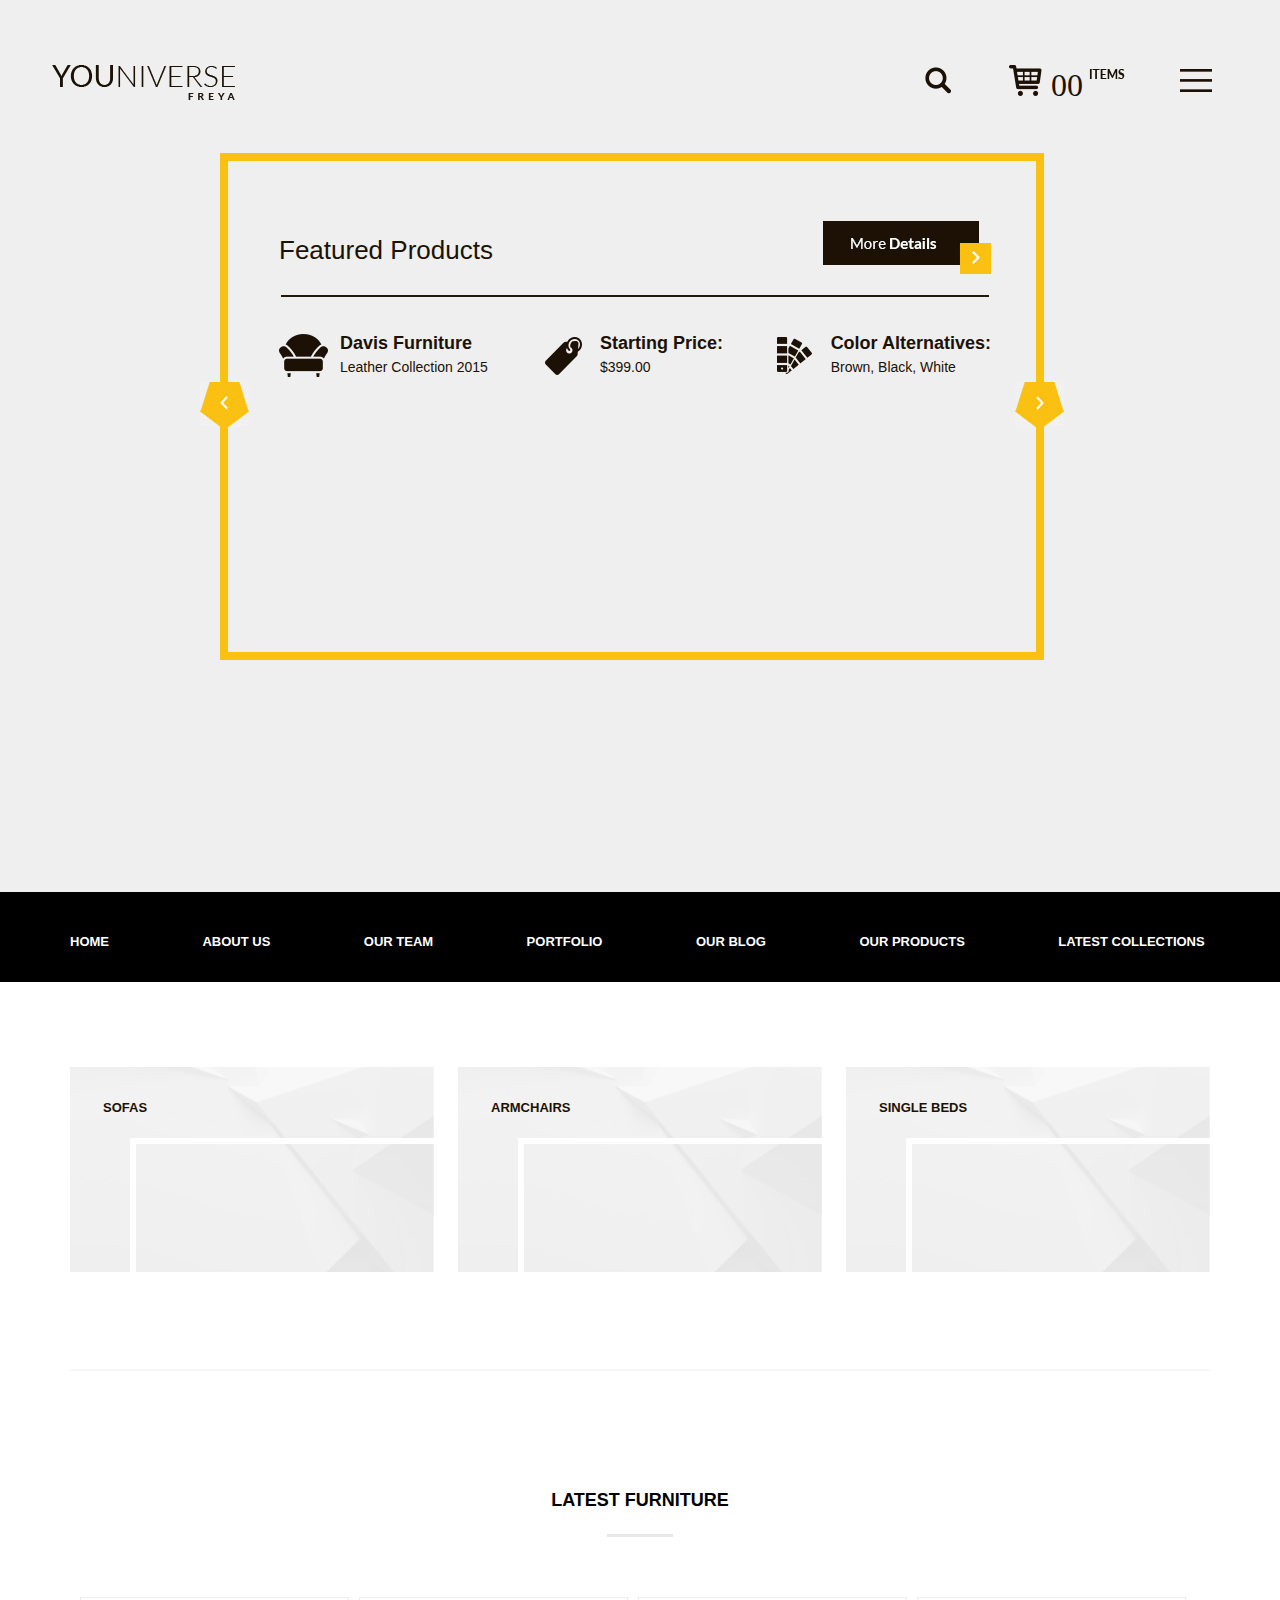
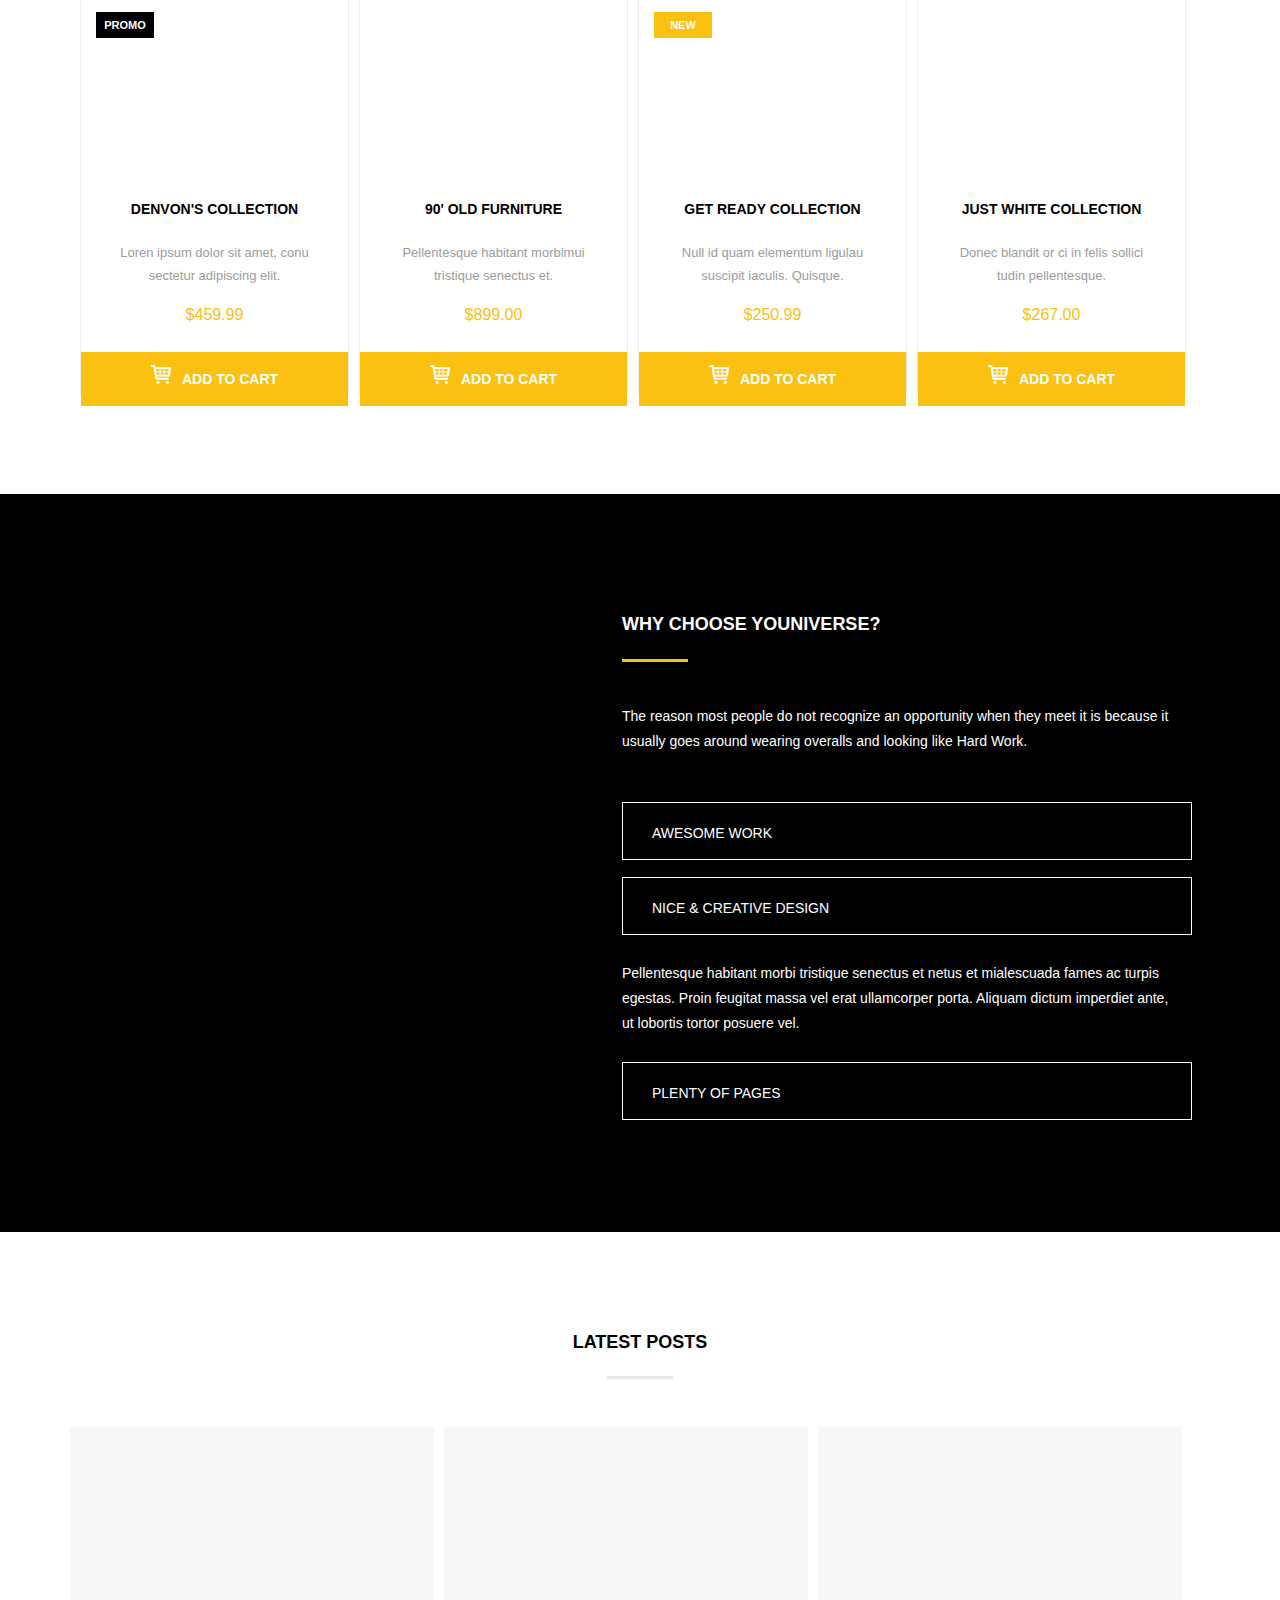
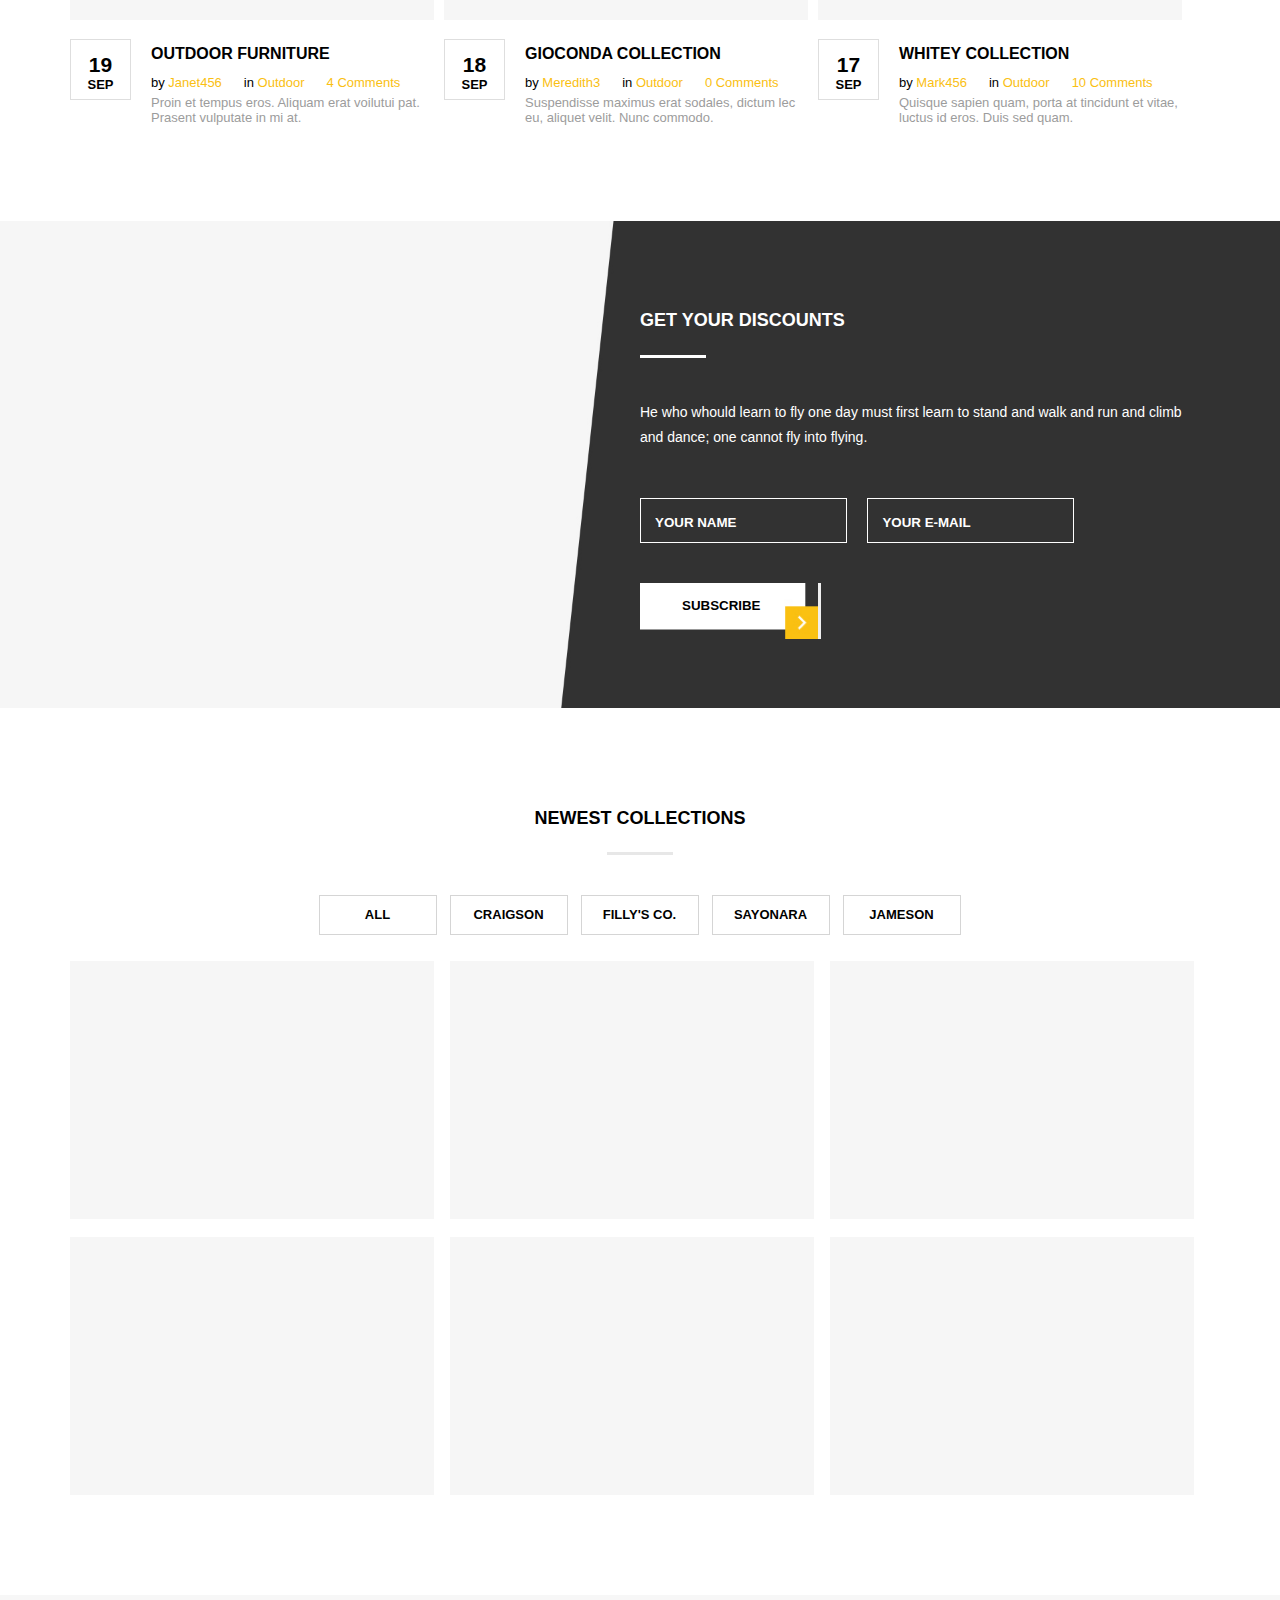
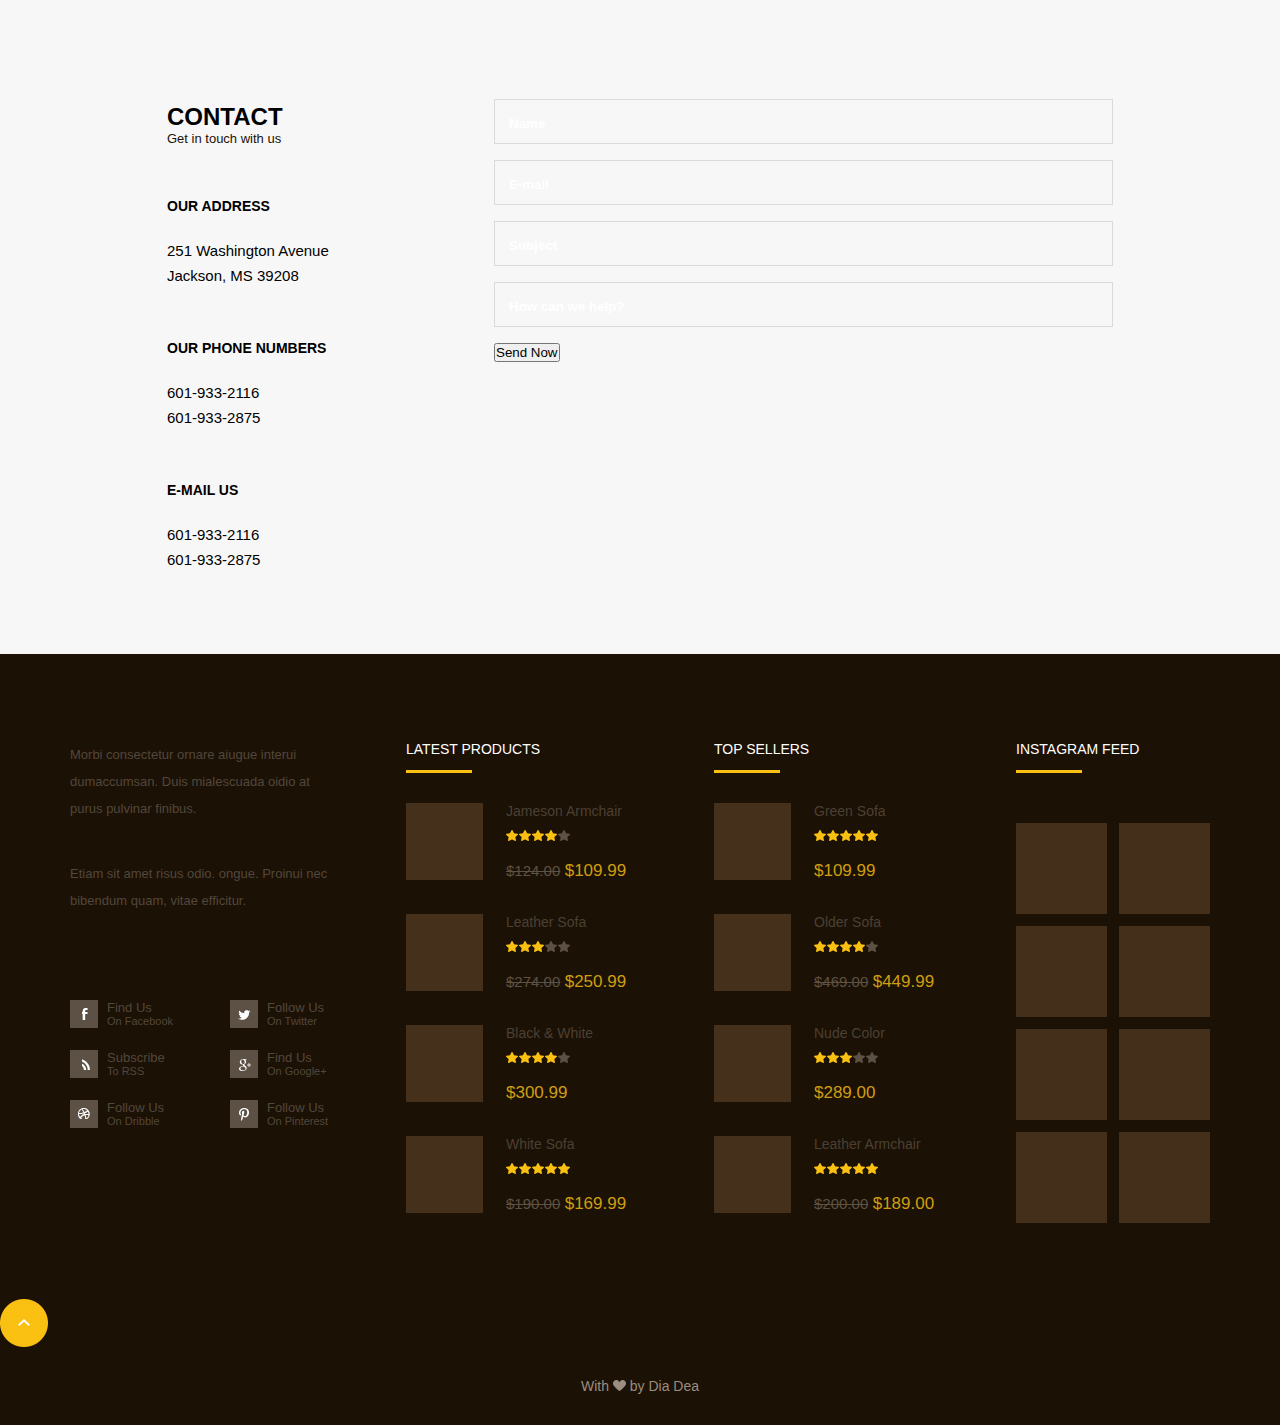
<file: project3-static/index.html>
<html>

   <head>
		<link rel="stylesheet" type="text/css" href="css/reset.css">
		<link rel="stylesheet" type="text/css" href="css/layout.css">
		<link rel="stylesheet" type="text/css" href="css/styles.css">
		<title>Final- Static</title>
   </head>
   <body>
	   <div class="top-main">
		   <div class="main-header clearfix">
			   <div class="youniverse-logo">
				   <a href="#"><img src="images/Youniverse.png"></a>
				   <img class="logo-img" src="images/freya.png">
			   </div>
			   <div class="top-items">
				   <ul>
					   <li><a href=""><img src="images/search_.jpg"></a></li>
					   <li><a href=""><img src="images/icon.jpg"><span>00</span><img class="items-padding" src="images/items.png"></a></li>
					   <li><a href=""><img src="images/three-lines.jpg"></a></li>
				   </ul>
			   </div>
			   <div class="top-ad">
				   <div class="ad-box">
					   <div class="ad-box-header clearfix">
						   <div class="ad-box-left">
							   <p>Featured Products</p>
						   </div>
						   <div class="ad-box-right">
							   <a href=""><img src="images/more-details.jpg"></a>
							</div>
					   </div>
					   <div class="line-container">
						   <div class="manual-line">
						   </div>
					   </div>
					   <div class="ad-products clearfix">
						   <div class="ad-productone clearfix">
							   <div class="prod-img-left">
								   <img src="images/sofa.jpg">
							   </div>
							   <div class="descriptions-right">
								   <p class="top-ad-desc">
									   Davis Furniture
								   </p>
								   <p class="top-ad-small">
										Leather Collection 2015
									</p>
							   </div>
						   </div>
						   <div class="ad-producttwo clearfix">
								<div class="prod-img-left">
									<img src="images/lock.jpg">
								</div>
								<div class="descriptions-right">
									<p class="top-ad-desc">
										Starting Price:
									</p>
									<p class="top-ad-small">
										$399.00
									 </p>
								</div>
							</div>
						   <div class="ad-productlast clearfix">
								<div class="prod-img-left">
									<img src="images/color-alts.jpg">
								</div>
								<div class="descriptions-right">
									<p class="top-ad-desc">
										Color Alternatives:
									</p>
									<p class="top-ad-small">
										 Brown, Black, White
									 </p>
								</div>
							</div>
					   </div>
					   <div class="left-img">
						   <a href="">
								<img src="images/yellow-left-top.jpg">
							</a>
						</div>
						<div class="left-img-black">
							<a href="">						
								<img src="images/black-left-top.jpg">
							</a>
						</div>
						<div class="right-img">
							<a href="">
								<img src="images/yellow-right-top.jpg">
							</a>
						</div>
						<div class="right-img-black">
							<a href="">						
								<img src="images/black-right-top.jpg">
							</a>
						</div>

				   </div>
				   
			   </div>
			</div>
	   </div>
	   <div class="nav-bar">
		   <div class="nav-menu-items">
				<ul>
					<li><a href="#">HOME</a></li>
					<li><a href="#">ABOUT US</a></li>
					<li><a href="#">OUR TEAM</a></li>
					<li><a href="#">PORTFOLIO</a></li>
					<li><a href="#">OUR BLOG</a></li>
					<li><a href="#">OUR PRODUCTS</a></li>
					<li><a href="#">LATEST COLLECTIONS</a></li>
				</ul>
			</div>
		</div>
		<div class ="body-first">
			<div class="featured-items">
				<ul>
					<li><a href="#">SOFAS</a></li>
					<li><a href="#">ARMCHAIRS</a></li>
					<li><a href="#">SINGLE BEDS</a></li>
				</ul>
					
			</div>
			<div class="bodyf-slider">
				<img src="images/line.png">
			</div>
			<div class="bodyf-some-text">
				<p>
					LATEST FURNITURE
				</p>				
			</div>
			<div class="very-small-line">				
				<img src="images/very-small-line.png">
			</div>
			<div class="featured-furnitures clearfix align-center">
				<div class="ff-items">
					<div class="promo">
						<p>
							PROMO
						</p>
					</div>
					<div class="collection-from">
						<p>
							DENVON'S COLLECTION
						</p>
					</div>
					<div class="item-desc">
						<p>
							Loren ipsum dolor sit amet, conu
							sectetur adipiscing elit.
						</p>
					</div>
					<div class="item-price">
						<p>
							$459.99
						</p>
					</div>
					<div class="add-to-cart">
						<a href="#"><img class="imgalign" src="images/cart-icon.png">ADD TO CART</a>
					</div>

					
				</div>
				<div class="ff-items">
						<div class="no-promo">
							<p>
								dummytext
							</p>
						</div>
						<div class="collection-from">
							<p>
								90' OLD FURNITURE
							</p>
						</div>
						<div class="item-desc">
							<p>
								Pellentesque habitant morbimui
								tristique senectus et.
							</p>
						</div>
						<div class="item-price">
							<p>
								$899.00
							</p>
						</div>
						<div class="add-to-cart">
							<a href="#"><img class="imgalign" src="images/cart-icon.png">ADD TO CART</a>
						</div>
	
						
					</div>
				<div class="ff-items">
							<div class="new-item">
								<p>
									NEW
								</p>
							</div>
							<div class="collection-from">
								<p>
									GET READY COLLECTION
								</p>
							</div>
							<div class="item-desc">
								<p>
									Null id quam elementum ligulau
									suscipit iaculis. Quisque.
								</p>
							</div>
							<div class="item-price">
								<p>
									$250.99
								</p>
							</div>
							<div class="add-to-cart">
								<a href="#"><img class="imgalign" src="images/cart-icon.png">ADD TO CART</a>
							</div>
		
							
				</div>
				<div class="ff-items">
								<div class="no-promo">
									<p>
										dummytext
									</p>
								</div>
								<div class="collection-from">
									<p>
										JUST WHITE COLLECTION
									</p>
								</div>
								<div class="item-desc">
									<p>
										Donec blandit or ci in felis sollici
										tudin pellentesque.
									</p>
								</div>
								<div class="item-price">
									<p>
										$267.00
									</p>
								</div>
								<div class="add-to-cart">
									<a href="#"><img class="imgalign" src="images/cart-icon.png">ADD TO CART</a>
								</div>
			
								
				</div>
			</div>			
		</div>

		<div class="body-second">
			<div class="bodys-form-container clearfix">
				<div class="bodys-left-container">
				</div>
				<div class="bodys-right-container">
					<div class="bodys-top-text">
						<p>
							WHY CHOOSE YOUNIVERSE?
						</p>
					</div>
					<div class="yello-line-img">
						<img src="images/yellow-line.png">
					</div>
					<div class="bodys-desc">
						<p>
						The reason most people do not recognize an opportunity when they meet it is because
						it usually goes around wearing overalls and looking like Hard Work.
						</p>						
					</div>
					<div class="first-reason">
						<a href="#">
						<p>
							AWESOME WORK
						</p>
						</a>
					</div>
					<div class="second-reason">
						<a href="#">
						<p>
							NICE & CREATIVE DESIGN
						</p>
						</a>
					</div>
					<div class="second-reason-desc">
						<p>
						Pellentesque habitant morbi tristique senectus et netus et mialescuada
						fames ac turpis egestas. Proin feugitat massa vel erat ullamcorper porta. Aliquam dictum imperdiet
						ante, ut lobortis tortor posuere vel.
						</p>
					</div>
					<div class="first-reason">
						<a href="#">
						<p>
							PLENTY OF PAGES
						</p>
						</a>
					</div>
				</div>
				
				
			</div>
		</div>

		<div class="body-third">
			<div class="bodyt-some-text">
				<p>
				LATEST POSTS
				</p>		
			</div>
			<div class="very-small-line">
				<div class="align-center">
					<img src="images/very-small-line.png">
				</div>
			</div>
			<div class="latest-posts-list clearfix">
				<div class="post-list-items">
					<div class="img-holder">
						<a href="#">
							<p>
								a
							</p>
						</a>
					</div>
					<div class="posts-texts clearfix">
						<div class="left-calender">
							<p>
								19 <span>SEP</span>
							</p>
						</div>

						<div class="othertexts">
							<div class="calender-toptxt">
								<p>
									OUTDOOR FURNITURE
								</p>
							</div>
							<div class="cal-desc">
								<ul>
									<li>by <a href="#">Janet456</a></li>
									<li>in <a href="#">Outdoor</a></li>
									<li><a href="#">4 Comments</a></li>
								</ul>
							</div>
							<div class="cal-footer">
								<p>
									Proin et tempus eros. Aliquam erat voilutui
									pat. Prasent vulputate in mi at.
								</p>
							</div>
						</div>

					</div>
				</div>
				<div class="post-list-items">
						<div class="img-holder">
								<a href="#">
									<p>
										a
									</p>
								</a>
						</div>
						<div class="posts-texts clearfix">
							<div class="left-calender">
								<p>
									18 <span>SEP</span>
								</p>
							</div>
							<div class="othertexts">
								<div class="calender-toptxt">
									<p>
										GIOCONDA COLLECTION
									</p>
								</div>
								<div class="cal-desc">
									<ul>
										<li>by <a href="#">Meredith3</a></li>
										<li>in <a href="#">Outdoor</a></li>
										<li><a href="#">0 Comments</a></li>
									</ul>
								</div>
								<div class="cal-footer">
									<p>
										Suspendisse maximus erat sodales, dictum
										lec eu, aliquet velit. Nunc commodo.
									</p>
								</div>
							</div>
	
						</div>
					</div>
					<div class="post-list-items">
							<div class="img-holder">
								<a href="#">
									<p>
										a
									</p>
								</a>
							</div>
							<div class="posts-texts clearfix">
								<div class="left-calender">
									<p>
										17 <span>SEP</span>
									</p>
								</div>
								<div class="othertexts">
									<div class="calender-toptxt">
										<p>
											WHITEY COLLECTION
										</p>
									</div>
									<div class="cal-desc">
										<ul>
											<li>by <a href="#">Mark456</a></li>
											<li>in <a href="#">Outdoor</a></li>
											<li><a href="#">10 Comments</a></li>
										</ul>
									</div>
									<div class="cal-footer">
										<p>
											Quisque sapien quam, porta at tincidunt et
											vitae, luctus id eros. Duis sed quam.
										</p>
									</div>
								</div>
		
							</div>
						</div>
			</div>
		</div>

		<div class="body-fourth">
			<div class="bodyfour-contents clearfix">
				<div class="bodyfour-left">

				</div>
				<div class="bodyfour-right">
					<div class="bodys-top-text">
						<p>
						GET YOUR DISCOUNTS</p>
					</div>
					<div class="yello-line-img">
						<img src="images/small-white-line.png">
					</div>
					<div class="bodys-desc">
						<p>
						He who whould learn to fly one day must first learn to stand and 
						walk and run and climb and dance; one cannot fly into flying.
						</p>
					</div>
					<div class="bodyfour-input">
						<form class="form-inline" action="#">  
							<input type="text" id="name" placeholder="YOUR NAME" name="name">								
							<input type="email" id="email" placeholder="YOUR E-MAIL" name="email">
							<input type="submit" value="SUBSCRIBE">
						</form>
					</div>
				</div>
					
			</div>


			
		</div>

		<div class="body-fifth">
			<div class="bodyt-some-text">
				<p>
					NEWEST COLLECTIONS
				</p>		
			</div>
			<div class="very-small-line">
				<div class="align-center">
					<img src="images/very-small-line.png">
				</div>
			</div>
			<div class="fifth-tabs">
				<ul>
					<li><a href="">ALL</a></li>
					<li><a href="">CRAIGSON</a></li>
					<li><a href="">FILLY'S CO.</a></li>
					<li><a href="">SAYONARA</a></li>
					<li><a href="">JAMESON</a></li>
				</ul>
			</div>

			<div class="new-coll-items clearfix">
				<div class="coll-items-list">
					<a href="#">
						<p class="a-top-txt">
							DONATELLA COLLECTION
						</p>
						<p class="a-top-price"> $598.00</p>
						<p class="a-bottom-desc">
							Lorem ipsum dolor sit amet, consectetur adip 
							iscing elit. Nam eu lobortis justo.
						</p>
					</a>
				</div>
				<div class="coll-items-list">
					<a href="#">
						<p class="a-top-txt">
							DONATELLA COLLECTION
						</p>
						<p class="a-top-price"> $598.00</p>
						<p class="a-bottom-desc">
							Lorem ipsum dolor sit amet, consectetur adip 
							iscing elit. Nam eu lobortis justo.
						</p>
					</a>
				</div>
				<div class="coll-items-list">
					<a href="#">
						<p class="a-top-txt">
							DONATELLA COLLECTION
						</p>
						<p class="a-top-price"> $598.00</p>
						<p class="a-bottom-desc">
							Lorem ipsum dolor sit amet, consectetur adip 
							iscing elit. Nam eu lobortis justo.
						</p>
						</a>
				</div>
			</div>
			<div class="second-coll-items clearfix">
				<div class="coll-items-list">
					<a href="#">
					<p class="a-top-txt">
							DONATELLA COLLECTION
					</p>
					<p class="a-top-price"> $598.00</p>
					<p class="a-bottom-desc">
						Lorem ipsum dolor sit amet, consectetur adip 
						iscing elit. Nam eu lobortis justo.
					</p>
					</a>
				</div>
				<div class="coll-items-list">
					<a href="#">
						<p class="a-top-txt">
							DONATELLA COLLECTION
						</p>
						<p class="a-top-price"> $598.00</p>
						<p class="a-bottom-desc">
							Lorem ipsum dolor sit amet, consectetur adip 
							iscing elit. Nam eu lobortis justo.
						</p>
						</a>
				</div>
				<div class="coll-items-list">
					<a href="#">
						<p class="a-top-txt">
							ONATELLA COLLECTION
						</p>
						<p class="a-top-price"> $598.00</p>
						<p class="a-bottom-desc">
							Lorem ipsum dolor sit amet, consectetur adip 
							iscing elit. Nam eu lobortis justo.
						</p>
					</a>
				</div>
			</div>
		</div>

		<div class="body-sixth">
			<div class="body-contact-info clearfix">
				<div class="ci-left">
					<p class="left-top">
						CONTACT
					</p>
					<p class="top-description">
						Get in touch with us
					</p>
					<p class="contact-headers">
						OUR ADDRESS
					</p>
					<p class="contact-header-desc">
						251 Washington Avenue
						<span>Jackson, MS 39208</span>
					</p>
					<p class="contact-headers">
						OUR PHONE NUMBERS
					</p>
					<p class="contact-header-desc">
						601-933-2116
						<span>601-933-2875</span>
					</p>
					<p class="contact-headers">
						E-MAIL US
					</p>
					<p class="contact-header-desc">
						601-933-2116
						<span>601-933-2875</span>
					</p>


				</div>
				<div class="ci-right">
						<form class="form-contact" action="#">  
							<input type="text" id="name" placeholder="Name" name="name">								
							<input type="email" id="email" placeholder="E-mail" name="email">
							<input type="text" id="subject" placeholder="Subject" name="subject">
							<input type="text" id="description" placeholder="How can we help?" name="description">
							<input type="submit" value="Send Now">
						</form>
				</div>
				
			</div>

		</div>

		<div class="main-footer">
			<div class="footer-container clearfix">
				<div class="footer-left">
					<div class="footer-some-text">
						<p class="footer-left-text">
							Morbi consectetur ornare aiugue interui dumaccumsan.
							Duis mialescuada oidio at purus pulvinar finibus.
						</p>
						<p class="footer-left-text some-margin">
							Etiam sit amet risus odio. ongue. Proinui
							nec bibendum quam, vitae efficitur.
						</p>
					</div>
					<div class="read-more">


					</div>
					<div class="social-medias">
						<div class="social-media-items clearfix">
							<div class="sm-item1 clearfix">
								<div class="footer-icon">
										<img src="images/facebook.jpg">
								</div>
								<div class="footer-texts">
										<p class="footer-find-texts">Find Us</p>
										<a href="#">On Facebook</a>
								</div>
								
							</div>
							<div class="sm-item2 clearfix">
									<div class="footer-icon">
											<img src="images/twitter.jpg">
									</div>
									<div class="footer-texts">
											<p class="footer-find-texts">Follow Us</p>
											<a href="#">On Twitter</a>
									</div>

							</div>
						</div>
						<div class="social-media-items clearfix">
								<div class="sm-item1 clearfix">
									<div class="footer-icon">
											<img src="images/feed.jpg">
									</div>
									<div class="footer-texts">
											<p class="footer-find-texts">Subscribe</p>
											<a href="#">To RSS</a>
									</div>
									
								</div>
								<div class="sm-item2 clearfix">
										<div class="footer-icon">
												<img src="images/gplus.jpg">
										</div>
										<div class="footer-texts">
												<p class="footer-find-texts">Find Us</p>
												<a href="#">On Google+</a>
										</div>
	
								</div>
							</div>
							<div class="social-media-items clearfix">
									<div class="sm-item1 clearfix">
										<div class="footer-icon">
												<img src="images/dribble.jpg">
										</div>
										<div class="footer-texts">
												<p class="footer-find-texts">Follow Us</p>
												<a href="#">On Dribble</a>
										</div>
										
									</div>
									<div class="sm-item2 clearfix">
											<div class="footer-icon">
													<img src="images/pinterest.jpg">
											</div>
											<div class="footer-texts">
													<p class="footer-find-texts">Follow Us</p>
													<a href="#">On Pinterest</a>
											</div>
		
									</div>
								</div>



					</div>

				</div>

				<div class="footer-second-left">
					<div class="footer-heading-txt">
						LATEST PRODUCTS
					</div>
					<div class="footer-image-line">
						<img src="images/yellow-line.png">
					</div>
					<div class="product-lists">

						<div class="footer-product-one">
							<a href="">
								<p class="item-name">
									Jameson Armchair
								</p>
								<ul>
									<li><img src="images/yellow-star.png"></li>
									<li><img src="images/yellow-star.png"></li>
									<li><img src="images/yellow-star.png"></li>
									<li><img src="images/yellow-star.png"></li>
									<li><img src="images/brownstar.png"></li>
								</ul>
								<p class="dummy">.</p>
								<p class="footer-old-price">$124.00</p>
								<p class="footer-new-price">$109.99</p>
							</a>							
						</div>
						<div class="footer-product-one">
								<a href="">
									<p class="item-name">
										Leather Sofa
									</p>
									<ul>
										<li><img src="images/yellow-star.png"></li>
										<li><img src="images/yellow-star.png"></li>
										<li><img src="images/yellow-star.png"></li>
										<li><img src="images/brownstar.png"></li>
										<li><img src="images/brownstar.png"></li>
									</ul>
									<p class="dummy">.</p>
									<p class="footer-old-price">$274.00</p>
									<p class="footer-new-price">$250.99</p>
								</a>							
							</div>
							<div class="footer-product-one">
									<a href="">
										<p class="item-name">
											Black & White
										</p>
										<ul>
											<li><img src="images/yellow-star.png"></li>
											<li><img src="images/yellow-star.png"></li>
											<li><img src="images/yellow-star.png"></li>
											<li><img src="images/yellow-star.png"></li>
											<li><img src="images/brownstar.png"></li>
										</ul>
										<p class="dummy">.</p>
										
										<p class="footer-new-price">$300.99</p>
									</a>							
								</div>
								<div class="footer-product-one">
										<a href="">
											<p class="item-name">
												White Sofa
											</p>
											<ul>
												<li><img src="images/yellow-star.png"></li>
												<li><img src="images/yellow-star.png"></li>
												<li><img src="images/yellow-star.png"></li>
												<li><img src="images/yellow-star.png"></li>
												<li><img src="images/yellow-star.png"></li>
											</ul>
											<p class="dummy">.</p>
											<p class="footer-old-price">$190.00</p>
											<p class="footer-new-price">$169.99</p>
										</a>							
									</div>

					</div>

				</div>
				<div class="footer-third-left">

						<div class="footer-heading-txt">
								TOP SELLERS
							</div>
							<div class="footer-image-line">
								<img src="images/yellow-line.png">
							</div>
							<div class="product-lists">
		
								<div class="footer-product-one">
									<a href="">
										<p class="item-name">
											Green Sofa
										</p>
										<ul>
											<li><img src="images/yellow-star.png"></li>
											<li><img src="images/yellow-star.png"></li>
											<li><img src="images/yellow-star.png"></li>
											<li><img src="images/yellow-star.png"></li>
											<li><img src="images/yellow-star.png"></li>
										</ul>
										<p class="dummy">.</p>
										
										<p class="footer-new-price">$109.99</p>
									</a>							
								</div>
								<div class="footer-product-one">
										<a href="">
											<p class="item-name">
												Older Sofa
											</p>
											<ul>
												<li><img src="images/yellow-star.png"></li>
												<li><img src="images/yellow-star.png"></li>
												<li><img src="images/yellow-star.png"></li>
												<li><img src="images/yellow-star.png"></li>
												<li><img src="images/brownstar.png"></li>
											</ul>
											<p class="dummy">.</p>
											<p class="footer-old-price">$469.00</p>
											<p class="footer-new-price">$449.99</p>
										</a>							
									</div>
									<div class="footer-product-one">
											<a href="">
												<p class="item-name">
													Nude Color
												</p>
												<ul>
													<li><img src="images/yellow-star.png"></li>
													<li><img src="images/yellow-star.png"></li>
													<li><img src="images/yellow-star.png"></li>
													<li><img src="images/brownstar.png"></li>
													<li><img src="images/brownstar.png"></li>
												</ul>
												<p class="dummy">.</p>
												
												<p class="footer-new-price">$289.00</p>
											</a>							
										</div>
										<div class="footer-product-one">
												<a href="">
													<p class="item-name">
														Leather Armchair
													</p>
													<ul>
														<li><img src="images/yellow-star.png"></li>
														<li><img src="images/yellow-star.png"></li>
														<li><img src="images/yellow-star.png"></li>
														<li><img src="images/yellow-star.png"></li>
														<li><img src="images/yellow-star.png"></li>
													</ul>
													<p class="dummy">.</p>
													<p class="footer-old-price">$200.00</p>
													<p class="footer-new-price">$189.00</p>
												</a>							
											</div>
		
							</div>

				</div>
				<div class="footer-right">
						<div class="footer-heading-txt">
							INSTAGRAM FEED
						</div>
						<div class="footer-image-line">
							<img src="images/yellow-line.png">
						</div>
						<div class="instagrammed-links clearfix">
							<div class="insta-left">
								<ul>
									<li><img src="images/instagrammed.png"></li>
									<li><img src="images/instagrammed.png"></li>
									<li><img src="images/instagrammed.png"></li>
									<li><img src="images/instagrammed.png"></li>
								</ul>

							</div>
							<div class="insta-right">
									<ul>
											<li><img src="images/instagrammed.png"></li>
											<li><img src="images/instagrammed.png"></li>
											<li><img src="images/instagrammed.png"></li>
											<li><img src="images/instagrammed.png"></li>
										</ul>
							</div>
						</div>

					
				</div>
			</div>
			<div class="move-to-top">
				
					<a href="">
					<img src="images/move-to-top.jpg">
					</a>
					
				</div>
			<div class="ending-text">
				<p> With <span><img src="images/love.jpg"></span> by Dia Dea</p>
			</div>
		</div>

	
   </body>
</html>
</file>
<file: CustomStyle.css>
body {
  background: url('mountain.jpg'); 
  background-size: cover;
  background-repeat: no-repeat;
}
table {
  margin:0 auto;
  width: 50%;
  min-width: 50%;
  border:1px solid rgb(159, 131, 103);
  background-color: rgba(255, 255, 255, 0.55);
  margin-top: 50px;
  border-collapse: collapse;
}
th {
  font-size: 1.7em;
  color: #171717;
  border-bottom: 1px solid rgb(159, 131, 103);
}

th, td {
  padding: 11px;
  text-align: left;
}
td {
  color: #262626;
  border: 0ox;
}
a {
  text-decoration: none;
  color: #1d54e0;
  font-weight: 600;
}
tr:hover td {
  background-color: rgba(255, 255, 255, 0.6);
<<<<<<< HEAD
}
=======
}
>>>>>>> 0f336b90b72938996fa0d4cd10b0f0e2a8d326aa
</file>
<file: ast1/style.css>
* {
  padding: 0px;
  margin: 0px;
  box-sizing: border-box;
}
.carousel-container {
  width: 800px;
  height: 500px;
  margin: 30px auto;
  position: relative;
  overflow: hidden;
}
.carousel-image-wrapper {
  position: absolute;
  top: 0px;
}
.carousel-image-wrapper img {
  float: left;
  margin: 0px;
}
.left-button button {
  width: 40px;
  height: 40px;
  display: none;
  border-radius: 50%;
  z-index: 2;
  position: absolute;
  border: none;
  top: 46%;
}
.right-button button {
  width: 40px;
  height: 40px;
  display: none;
  border-radius: 50%;
  z-index: 2;
  position: absolute;
  right: 0px;
  border: none;
  top: 46%;
}
.carousel-container:hover .left-button button {
  display: block;
}
.carousel-container:hover .right-button button {
  display: block;
}
#img-indicators {
  width: 100%;
  text-align: center;
  position: absolute;
  bottom: 2px;
}
.circle {
  border-radius: 50%;
  background-color: #d0d0d0;
  height: 16px;
  width: 16px;
  cursor: pointer;
  border: none;
  margin-right: 10px;
}
.bigger-circle {
  background-color: white;
  height: 20px;
  width: 20px;
}
</file>
<file: ast2/style.css>
* {
  padding: 0px;
  margin: 0px;
  box-sizing: border-box;
}
button {
  outline: none;
  border: none;
  cursor: pointer;
}
.carousel-container {
  width: 500px;
  height: 300px;
  margin: 30px auto;
  position: relative;
  overflow: hidden; 
}
.carousel-image-wrapper {
  position: absolute;
  top: 0px;
}
.carousel-image-wrapper img {
  object-fit: cover;
  float: left;
}
.left-button button {
  width: 40px;
  height: 40px;
  display: none;
  border-radius: 50%;
  left: 5px;
  z-index: 2;
  position: absolute;
  top: 50%;
  transform: translate(0,-50%);
}
.right-button button {
  width: 40px;
  height: 40px;
  display: none;
  border-radius: 50%;
  z-index: 2;
  position: absolute;
  right: 5px;
  top: 50%;
  transform: translate(0,-50%);
}
.carousel-container:hover .left-button button {
  display: block;
}
.carousel-container:hover .right-button button {
  display: block;
}
.img-indicators {
  width: 100%;
  text-align: center;
  position: absolute;
  bottom: 2px;
}
.circle {
  border-radius: 50%;
  background-color: #bdbdbd;
  height: 16px;
  width: 16px;
  border: none;
  margin-right: 10px;
}
.circle:hover {
  background-color: white;
}
.bigger-circle {
  background-color: white;
  height: 20px;
  width: 20px;
}
</file>
<file: ast3/style.css>
* {
  padding: 0px;
  margin: 0px;
}
.main-box {
  width: 504px;
  height: 504px;
  border: 2px solid red;
  margin: 50px;
  position: relative;
}
.small-boxes {
  position: absolute;
  border-radius: 50%;
  z-index: 2;
}
.box-collision {
  overflow: auto;
  width: 1240px;
  margin: 0 auto;
}
.float-left {
  float: left;
}
.float-right {
  float: right;
}
.ant-smasher {
  width: 800px;
  height: 600px;
  border: 2px solid red;
  margin: 50px auto;
  position: relative;
}
.ants {
  position: absolute;
  width: 50px;
  height: 50px;
  z-index: 2;
}
.ants img {
  width: 50px;
  height: 50px;
}
</file>
<file: ast4/style.css>
* {
  padding: 0px;
  margin: 0px;
  box-sizing: border-box;
}
.two-games {
  width: 1050px;
  margin: 20px auto;
  overflow: auto;
}
.game-left {
  float: left;
}
.game-right {
  float: right;
}
.score-sheet h3 {
  padding-left: 40px;
  display: inline-block;
  color: blueviolet;
  line-height: 50px;
}
.score-sheet span {
  margin-left: 5px;
  color: teal;
  font-weight: bold;
  font-size: 19px;
}
.car-lane-game {
  width: 500px;
}
.score-sheet {
  border: 1.15px solid orange;
  border-radius: 8px;
  /* background-image: linear-gradient(141deg, #5fb02d 0%, #22ff00 51%, #8ed04a 75%); */
  text-align: center;
  height: 50px;
  width: 100%;
}
.game-container {
  border-radius: 8px;
  position: relative;
  width: 500px;
  height: 600px;
  overflow: hidden;
}
.play-button {
  display: block;
  cursor: pointer;
  width: 55px;
  height: 55px;
  position: absolute;
  bottom: 4%;
  right: 4%;
  border-radius: 50%;
}
.play-button:hover {
  width: 65px;
  height: 65px;
  transform: translate(5px,5px);
}
.instr-button {
  display: block;
  cursor: pointer;
  width: 55px;
  height: 55px;
  position: absolute;
  bottom: 4%;
  left: 4%;
  border-radius: 50%;
}
.instr-button:hover {
  width: 65px;
  height: 65px;
  transform: translate(-5px,5px);
}
.game-text {
  font-size: 42px;
  position: absolute;
  top: 10%;
  left: 50%;
  transform: translate(-50%,0);
  color: #ff4d00;
  font-weight: bold;
  text-shadow: 2px 1px black;
}
.modal {
  display: none; 
  position: fixed;
  z-index: 1;
  left: 0;
  top: 0;
  width: 400px;
  height: 400px;
  overflow: auto;
  background-color: rgb(0,0,0); 
  background-color: rgba(0,0,0,0.4);
}

.modal-content {
  background-color: #fefefe;
  margin: 0 auto;
  padding: 20px;
  border: 1px solid #888;
  width: 80%;
}

.close {
  color: #aaa;
  float: right;
  font-size: 28px;
  font-weight: bold;
}

.close:hover,
.close:focus {
  color: black;
  text-decoration: none;
  cursor: pointer;
}
.stylep {
  font-size: 14px;
  color: #ff4d00;
}
</file>
<file: ast5/style.css>
* {
  padding: 0px;
  margin: 0px;
  box-sizing: border-box;
}
.main-cont {
  margin: 30px auto;
  overflow: auto;
  width: 1050px;
}
.flappy-left {
  float: left;
}
.flappy-right {
  float: right;
}
.flappy-bird {

  width: 500px;
  height: 700px;
}
.game-container {
  width: 500px;
  height: 600px;
  position: relative;
  background-image: url('images/background.png');
  background-size: 'cover';
  overflow: hidden;
}
.motion-bg {
  width: 500px;
  height: 100px;
  background-image: url('images/ground.png');
  background-repeat: repeat-x;
}
.score, .instr {
  text-shadow:
     1px  1px 0 #000,
    -1px -1px 0 #000,  
     1px -1px 0 #000,
    -1px  1px 0 #000,
     1px  1px 0 #000;
}
@supports (-webkit-text-stroke: 1px black) {
  .score {
    -webkit-text-stroke: 3px black;
    -webkit-text-fill-color: white;
  }
}

@supports (-webkit-text-stroke: 1px black) {
  .instr {
    -webkit-text-stroke: 1.5px black;
    -webkit-text-fill-color: white;
  }
}
@font-face{
  font-family: myFont;
  src: url('images/myfont.TTF');
}
</file>
<file: ast6/style.css>
* {
  padding: 0px;
  margin: 0px;
  box-sizing: border-box;
}
.helix-anim {
  margin: 30px auto;
}
</file>
<file: finalProject/css/style.css>
.outer-container {
  width: 100vw;
  background-color: black;
  height: 100vh;
}
.map-container {
  width: 650px;
  margin: 0 auto;
  border: 3px solid orange;
  border-radius: 2%;
  position: relative;
  overflow: hidden;
  height: 700px;
}
.path-container {
  width: 650px;
  margin-top: 338px;
  position: relative;
  overflow: hidden;
  height: 356px;
  bottom: 0;
}
.warning-message {
  position: absolute;
  width: 600px;
  top: 80px;
  left: 25px;
  color: red;
  font-size: 25px;
  font-weight: 500;
  text-align: center;
}
.play-button {
  position: absolute;
  border: none;
  cursor: pointer;
  width: 180px;
  height: 65px;
  left: 220px;
  bottom: 180px;
}
.play-button:hover {
  width: 184px;
  height: 69px;
  transform: translate(-2px,2px);
}
.scoretxt {
  background-image: url(../images/scorebg.png);
  background-size: 100% 100%;
  position: absolute;
  right: 0px;
  padding: 6px 20px 6px 6px;
  top: 0px;
  height: 42px;
  min-width: 100px;
  font-size: 25px;
  font-weight: bold;
  text-align: right;
  color: yellow;
}
.cointxt {
  background-image: url(../images/coinbg.png);
  background-size: 100% 100%;
  position: absolute;
  right: 0px;
  padding: 8px 40px 6px 6px;
  top: 42px;
  min-width: 120px;
  font-size: 25px;
  font-weight: bold;
  text-align: right;
  color: yellow;
}
.highscoretxt {
  background-image: url(../images/highbg.png);
  background-size: 100% 100%;
  position: absolute;
  left: 0px;
  padding: 15px 55px 15px 5px;
  bottom: 0px;
  font-size: 24px;
  font-weight: bold;
  text-align: left;
  color: white;
}
.totalcoinstxt {
  background-image: url(../images/coinbg.png);
  background-size: 100% 100%;
  position: absolute;
  right: 0px;
  padding: 15px 65px 15px 45px;
  bottom: 0px;
  border-radius: 3px;
  font-size: 24px;
  font-weight: bold;
  text-align: left;
  color: white;
}
* {
  text-shadow:
     1.5px  1.5px 0 #000,
    -1.5px -1.5px 0 #000,  
    1.5px -1.5px 0 #000,
    -1.5px  1.5px 0 #000,
    1.5px  1.5px 0 #000;
}
.restart-diag {
  position: absolute;
  background-color: yellowgreen;
  padding: 5px;
  top: 45%;
  left: 150px;
  width: 350px;
  border-radius: 5px;
}
.diag-head {
  font-size: 20px;
  text-align: center;
  font-weight: bold;
  color: rgb(5, 238, 255);
  display: block;
  text-shadow:
     1px 1px 0 #000,
    -1px -1px 0 #000,  
    1px -1px 0 #000,
    -1px  1px 0 #000,
    1px  1px 0 #000;
}
.diag-button{
  background-color: wheat;
  border-radius: 2px;
  cursor: pointer;
  padding: 5px 10px;
  text-shadow: none;
  font-weight: bold;
  margin-bottom: 10px;
  margin-left: 20px;
  margin-top: 10px;
  text-align: center;
  color: aqua;
  font-size: 16px;
  text-shadow:
  1px 1px 0 #000,
 -1px -1px 0 #000,  
 1px -1px 0 #000,
 -1px  1px 0 #000,
 1px  1px 0 #000;
}
.diag-button:hover {
  background-color: mediumslateblue;
  color: white;
}
</file>
<file: project1/css/layout.css>
.main-block {
	width: 100%;
}
.header-top {
	background: #76c7c1;
	height: 30px;
	padding: 20px 172px 21px 172px;
}
.tollen-logo {
	height: 30px;
	width: 103px;
	float: left;
}
.all-menus {
	float: right;	
}
.search-icon {
	padding-top: 17px;
	margin-left: 25px;
	float: right;
	width: 17px;
	height: 16px;
}

.menu-list{
	margin-top: 7px;
	float: right;
	bottom: 0;
}

.search-icon a {
	display: block;
}
.ruler img {
	width: 100%;
}

.header-bottom {
	background: url(../images/header-back.jpg);
	color: #899392;
	height: 95px;
	padding-right: 170px;
	padding-left: 172px;
}

.about-section {
	float: left;
	padding-top: 34px;
	font-weight: bold;
}

.home-or-about {
	float: right;
	padding-top: 34px;
	font-weight: bold;
}

.body-block-one {
	background: #f3f3f3;
	padding-left: 164px;
	padding-right: 168px;
	padding-bottom: 74px;
}

.third-section {
	padding-top: 73px;
	overflow: auto;
}

.left-section {
	float: left;
	width: 19.3123%
}

.right-section {
	float:right;
	width: 74.0501%;
}

.inside-left {
	float: left;
	width: 67.5412%;
}
.img-lists {
	float: left;
	margin-right: 25px;
}

.inside-right {
	float: right;
	width: 32.1411%;
}
.list-choosing {
	padding-left: 20px;
	padding-top: 36px;
}
.inside-left-top{
	padding-left: 14px;
	font-size: 14px;
	color: #899392;
	padding-bottom: 60px;
}
.rb-holder {
	position: relative;
}
.top-img-x {
	margin-top: 25px;
}
.rb-holder {
	width: 272px;
}
.inside-right-bottom {
	background: #f8f8f8;
}

.client-name {
	color: #757575;
	position: absolute;
	bottom: 0px;
	left:57px;
	font-weight: bolder;
	font-size: 14px;
}


.block-two-ruler img {
	width: 100%;
}
.body-block-two {
	background: #ececec;
	height: 400px;
}

.block-two-heading {
	padding-top: 72px;
	padding-bottom: 80px;
}
.our-team {
	padding-left: 163px;
	height: 340px;
	
}
.mem1 {

	height: 340px;
	width: 272px;
	background: #f3f3f3;
    float: left;
    position: relative;
}
.mem2 {
	height: 340px;
	width: 272px;
	background: #f3f3f3;
	margin-left: 29px;
    float: left;
    position: relative;
}
.img-sec {
	width: 272px;
	
    z-index: 1;
}
.hover-img-sec {
	background-image: url(../images/hover-back.png);
	height: 315px;
    width: 272px;
    display: none;
    z-index: 99;
}
.mem1:hover .img-sec{
    display:none;  
}
.mem1:hover .hover-img-sec{
    display:block;  
}
.mem2:hover .img-sec{
    display:none;  
}
.mem2:hover .hover-img-sec{
    display:block;  
}

.button-sec {
    padding-left: 37px;
    position: absolute;
    bottom:0px;
}
.image-show {
    display:none;
    z-index: 99;
}
.mem1:hover .image-show{
    display:block;  
}
.mem1:hover .image-hide{
    display:none;  
}
.image-hide {
    display:block;
    z-index: 1;
}
.mem2:hover .image-hide{
    display:none;  
}
.mem2:hover .image-show{
    display:block;  
}

.hover-img-sec ul {
        list-style-type: none;
        padding-left: 28px;
        
}
.hover-img-sec ul li{
    display: inline-block;
    padding-left: 9px;
    padding-top:72px;
    padding-bottom:57px;
}

.body-block-three{
	background: #f3f3f3;
	padding-left: 172px;
	padding-right:172px;
	color: #757575;
	
}

.block-three-header {
	padding-top: 219px;
	padding-bottom: 25px;
}

.img-dotline {
	padding-right: 17px;
	margin-top:2px;
	max-width: 888px;
}
.img-points{
	padding-right: 20px;
}





.tollen-footer {
	background: #76c7c1;
}
.footimg img {
	width: 100%;
	padding-bottom: 23px;
}
.tfooter-header {
	padding-left: 165px;
	padding-right:172px;
	overflow: auto;
}
.footer-left {
	float: left;
	width: 31.7324%;
}
.some-text {
	padding-top: 59px;
}
.contact-info{
	padding-top: 32px;
	padding-bottom:58px;
	overflow: auto;
}
.contact-left {
	float: left;
}
.contact-right {
	float: left;
	padding-left: 18px;	
}
.footer-right{
	float: right;
	width: 65.9520%;
	padding-top: 7px;
}
.right-inside-left {
	float: left;
	width: 42.3437%;
}
.right-inside-right {
	float: right;
	width: 48.0620%;
}
.in-left-left{
	float: left;
	width: 36.9230%;
}
.in-left-right{
	float: right;
	width: 38.9862%;
}
.item-one {
	padding-top: 25px;
	overflow: auto;
}
.item-image{
	float: left;
}
.item-texts {
	
	padding-left: 89px;
}
.foot-text-down {
	padding-top: 14px;
}
.tfooter-footer {
	background: #6bb4ad;
	padding: 0px 168px 0px 168px;
	overflow: auto;
}
.footer-first-text {
	padding: 21px 0px 18px 0px;
	float: left;
	color: white;
	font-size: 13px;
}
.image-list-footer {
	float:right;
}
.image-list-footer ul {
	list-style: none;
	padding-top: 14px;
}
.image-list-footer ul li {
	width: auto;
	float: left;
	padding-left: 26px;
}
</file>
<file: project1/css/style.css>
.menu-list ul{
	list-style: none;
}
.menu-list ul li{
	width: auto;
	float: left;
	
}
.menu-list ul li a{
    padding: 10px 25px;
    display:block;
    color: white;
    font-size: 13px;
    font-weight: bold;
}
.menu-list ul li a:hover{
    background-image: url('../images/selected-back.jpg');
    background-repeat: no-repeat;
    background-size: 100% 100%;
}

.home-or-about ul{
	list-style: none;
	margin: 0px;
    padding: 0px;
    color: #899392;
}

.home-or-about ul li{
	width: auto;
    float: left;
    padding: 0px 15px;
}

.home-or-about ul li a{
    color: #899392;
    font-size: 13px;
    font-weight: bold;
}
.home-or-about ul li+li{
    
	background: url(../images/separator.png) 0 50%;
	background-repeat:no-repeat;
}
.text-heading {
    color: red;
    padding-left: 6px;
    padding-top: 39px;
    font-size: 24px;
}
.text-body {
    color: #899392;
    padding-top: 20px;
    font-size: 14px;
}

.list-choosing ul{
    list-style-image: url('../images/bullet.png');
	margin: 0px;
    padding: 0px;
    color: #899392;
    line-height:21px;
}

.list-choosing ul li {
font-size: 13px;
}
.inside-left-top a{
    text-decoration: underline;
    color: red;
}
.block-two-heading h1 {
    color: #829090;
    text-align: center;
}
.text-top{
    color: #899392;
    font-size: 17px;
    font-weight: bold;
}
.inside-right-bottom p {
    background: #f8f8f8;
    color: #829090;
    font-size: 13px;
    font-style: italic;
    line-height: 17px;
    padding-left: 20px;
    padding-right: 24px;
}
.block-two-heading h1 {
    color: #829090;
    text-align: center;
}
.paraimage {
    color: white;
    line-height: 13px;
    padding: 38px;
    font-size: 13px;
}
.img-lists p {
    padding-top: 23px;
    color: #829090;
    font-size: 13px;
    text-align: center;
    font-weight: bold;
}
.block-three-header p {
    color: red;
    font-size: 40px;
    text-align: center;
}
.three-contents {
    color: #829090;
    font-size: 13px;
    text-align: center;
    padding-bottom: 60px;
}
.three-footer {
    font-weight: bold;
    font-size: 14px;
    padding-bottom: 51px;
}

.jquery-list ul{
    list-style-type: none;
    padding-bottom: 69px;
}

.jquery-list ul li {
    display: inline;
    padding-right: 23px;
}

.some-text p {
    color: white;
    font-size: 13px;
    line-height: 14px;
}
.contact-left p{
    color: white;
    font-size: 13px;
    line-height: 21px;
}
.contact-right p{
    color: white;
    font-size: 16px;
    font-style: italic;
    line-height: 21px;
}
.inside-head {
    color: #447874;
    font-size: 19px;
    font-weight: bold;
}
.in-left-left ul, .in-left-right ul {
    padding-top: 32px;
    padding-left: 24px;
    list-style-image: url('../images/white-arrow.jpg');
}

.in-left-left ul li a, .in-left-right ul li a {
    color: white;
    font-size: 13px;
}

.top-text {
    color: white;
    font-size: 19px;
}

.foot-text-up{
    color: white;
    font-size: 13px;
}
.foot-text-down{
    color: #448780;
    font-size: 13px;
}
</file>
<file: project2/css/layout.css>
.main-block {
	width: 100%;
}
.header-top {
	background: #76c7c1;
    padding: 20px 172px 21px 172px;
    overflow: auto;
}
.tollen-logo {
    background: white;
	padding: 13px 131px 6px 39px;
    color:red;
	float: left;
}
.all-menus {
    float: right;
}
.search-icon {
	padding-top: 17px;
	margin-left: 25px;
	float: right;
	width: 17px;
    height: 16px;
}
.menu-list{
	margin-top: 7px;
	float: right;
	bottom: 0;
}
.search-icon a {
	display: block;
}
.ruler img {
	width: 100%;
}
.header-bottom {
	background: url(../images/header-back.jpg);
	color: #899392;
	height: 95px;
	padding-right: 170px;
	padding-left: 172px;
}
.about-section {
	float: left;
	padding-top: 34px;
	font-weight: bold;
}
.home-or-about {
	float: right;
	padding-top: 34px;
	font-weight: bold;
}
.body-firstx {
    padding: 38px 167px 0px 164px;
    background: #f3f3f3;
}
.img-secxx {
    position: relative;
}

.leftimgxx{
    float: left;
    position: absolute;
    top: 45%;
    left:0px;
    z-index: 1;
}
.theimagexx{
    width: 100%;
}
.rightimgxx {
    float: right;
    position: absolute;
    z-index: 1;
    top: 45%;
    right:0px;
}
.bodyf-textx {
    font-size: 18px;
    color: #aeb8b7;
    font-weight: bold;
    position: absolute;
    z-index: 1;
    left: 44%;
    bottom: 138px;
}
.linesxyx {
    padding-top: 34px;
    text-align: center;
}
.inside-linesxx {
    display: inline-block;
}
.body-secondxx {
    padding: 65px 167px 0px 164px;
    background: #f3f3f3;
    overflow:auto;
}
.second-leftxx {
    float: left;
    width: 74.4662%;
}
.second-right {
    float: right;
    width: 23.5696%;
}

.bodytwo-text {
    font-size: 18px;
    color: #aeb8b7;
    font-weight: bold;
    position: absolute;
    z-index: 1;
    left: 38%;
    bottom: 138px;
}
.bodytwo-text-bottom {
    font-size: 13px;
    color: #aeb8b7;
    font-weight: bold;
    position: absolute;
    z-index: 1;
    left: 30%;
    bottom: 40px;
}
.lines-small {
    padding-top: 14px;
    text-align: center;
}
.imgx {
    margin-top: 28px;
    margin-right:32px;
    float: left;
}
.imgy {
    margin-top: 28px;
    float: left;
}
.body-third {

    padding: 55px 167px 30px 164px;
    background: #f3f3f3;
    overflow:auto;

}


.mem1 {

	height: 340px;
	width: 272px;
	background: #f3f3f3;
    float: left;
    position: relative;
}
.mem2 {
	height: 340px;
	width: 272px;
	background: #f3f3f3;
	margin-left: 29px;
    float: left;
    position: relative;
}
.img-sec {
	width: 272px;
	
    z-index: 1;
}
.hover-img-sec {
	background-image: url(../images/selected-background.jpg);
	height: 315px;
    width: 272px;
    display: none;
    z-index: 99;
}
.mem1:hover .img-sec{
    display:none;  
}
.mem1:hover .hover-img-sec{
    display:block;  
}
.mem2:hover .img-sec{
    display:none;  
}
.mem2:hover .hover-img-sec{
    display:block;  
}

.button-sec {
    padding-left: 37px;
    position: absolute;
    bottom:0px;
}
.image-show {
    display:none;
    z-index: 99;
}
.mem1:hover .image-show{
    display:block;  
}
.mem1:hover .image-hide{
    display:none;  
}
.image-hide {
    display:block;
    z-index: 1;
}
.mem2:hover .image-hide{
    display:none;  
}
.mem2:hover .image-show{
    display:block;  
}

.hover-img-sec ul {
        list-style-type: none;
        padding-left: 28px;
        
}
.hover-img-sec ul li{
    display: inline-block;
    padding-left: 9px;
    padding-top:72px;
    padding-bottom:57px;
}




































.tollen-footer {
	background: #76c7c1;
}
.footimg img {
	width: 100%;
	padding-bottom: 23px;
}
.tfooter-header {
	padding-left: 165px;
	padding-right:172px;
	overflow: auto;
}
.footer-left {
	float: left;
	width: 31.7324%;
}
.some-text {
	padding-top: 59px;
}
.contact-info{
	padding-top: 32px;
	padding-bottom:58px;
	overflow: auto;
}
.contact-left {
	float: left;
}
.contact-right {
	float: left;
	padding-left: 18px;	
}
.footer-right{
	float: right;
	width: 65.9520%;
	padding-top: 7px;
}
.right-inside-left {
	float: left;
	width: 42.3437%;
}
.right-inside-right {
	float: right;
	width: 48.0620%;
}
.in-left-left{
	float: left;
	width: 36.9230%;
}
.in-left-right{
	float: right;
	width: 38.9862%;
}
.item-one {
	padding-top: 25px;
	overflow: auto;
}
.item-image{
	float: left;
}
.item-texts {
	
	padding-left: 89px;
}
.foot-text-down {
	padding-top: 14px;
}
.tfooter-footer {
	background: #6bb4ad;
	padding: 0px 168px 0px 168px;
	overflow: auto;
}
.footer-first-text {
	padding: 21px 0px 18px 0px;
	float: left;
	color: white;
	font-size: 13px;
}
.image-list-footer {
	float:right;
}
.image-list-footer ul {
	list-style: none;
	padding-top: 14px;
}
.image-list-footer ul li {
	width: auto;
	float: left;
	padding-left: 26px;
}
</file>
<file: project2/css/styles.css>
.menu-list ul{
    list-style: none;
    float: right;
}
.menu-list ul li{
	width: auto;
	float: left;
}
.menu-list ul li a{
    padding: 10px 25px;
    display:block;
    color: white;
    font-size: 13px;
    font-weight: bold;
}
.menu-list ul li a:hover{
    background-image: url('../images/selected-back.jpg');
    background-repeat: no-repeat;
    background-size: 100% 100%;
}
.home-or-about ul{
	list-style: none;
    color: #899392;
}
.home-or-about ul li{
	width: auto;
    float: left;
    padding: 0px 15px;
}
.home-or-about ul li a{
    color: #899392;
    font-size: 13px;
    font-weight: bold;
}
.home-or-about ul li+li{
	background: url(../images/separator.png) 0 50%;
	background-repeat:no-repeat;
}
.sidebar-gallery {
    padding-top: 40px;
    padding-left: 8px;
    font-weight: bold;
    color: #7e8887;
}

.block-two-heading h1 {
    color: #829090;
    text-align: center;
}
.paraimage {
    color: white;
    line-height: 13px;
    padding: 38px;
    font-size: 13px;
}





























.some-text p {
    color: white;
    font-size: 13px;
    line-height: 14px;
}
.contact-left p{
    color: white;
    font-size: 13px;
    line-height: 21px;
}
.contact-right p{
    color: white;
    font-size: 16px;
    font-style: italic;
    line-height: 21px;
}
.inside-head {
    color: #447874;
    font-size: 19px;
    font-weight: bold;
}
.in-left-left ul, .in-left-right ul {
    padding-top: 32px;
    padding-left: 24px;
    list-style-image: url('../images/white-arrow.jpg');
}

.in-left-left ul li a, .in-left-right ul li a {
    color: white;
    font-size: 13px;
}

.top-text {
    color: white;
    font-size: 19px;
}

.foot-text-up{
    color: white;
    font-size: 13px;
}
.foot-text-down{
    color: #448780;
    font-size: 13px;
}
</file>
<file: project3-static/css/layout.css>
.top-main {
    min-width: 1140px;
    background-color: #efefef;
}
.main-header {
    padding: 65px 68px 0px 52px;
}
@media only screen and (max-width: 1140px){
    .main-header {
        padding: 65px 0px 0px 0px;
    }
}
.youniverse-logo {
    float: left;
}
.top-items {
    float: right;
}
.top-items ul li a {
    display: inline-block;
}
.logo-img {
    display: block;
    margin-top:6px;
    margin-left:136px;
}
.top-ad {
    padding-top: 88px;
    padding-bottom: 232px; 
}
.items-padding {
    padding-bottom: 17px;
}
.ad-box {
    border: 8px solid #fac012;
    width: 712px;
    margin: 0 auto;
    padding: 60px 45px 272px 51px;
    position: relative;
}
.ad-box-left {
    margin-top: 14px;
    width: fit-content;
    float: left;
}
.ad-box-right {
    width: fit-content;
    float: right;
}
.line-container {
    margin: 0 auto;
    width: 708px;
    padding-top:21px;
}
.manual-line {
    background-color: #23180c;
    height:2px;
}
.ad-products {
    margin-top:34px;
}
.ad-productone{
    float: left;
}
.ad-producttwo{
    margin-left: 51px;
    float: left;
}
.ad-productlast{
    float:right;
}
.prod-img-left {
    float: left;
    width: 49px;
}
.descriptions-right {
    float: left;
    margin-left: 12px;
}
.left-img {
    position: absolute;
    left: -28px;
    top:45%;
    z-index: 2;
}
.left-img-black {
    position: absolute;
    left: -28px;
    top:45%;
    z-index: 1;
}
.left-img:hover {
    display: none;
}
.right-img {
    position: absolute;
    right: -28px;
    top:45%;
    z-index: 2;
}
.right-img:hover {
    display: none;
}
.right-img-black {
    position: absolute;
    right: -28px;
    top:45%;
    z-index: 1;
}
.nav-bar{
    background-color: black;
    min-width: 1140px;
}
.nav-menu-items {
    width: 1140px;
    margin: 0 auto;
}
.body-first {
    min-width: 1140px;
}
.featured-items{
    padding-top: 85px;
    margin: 0 auto;
    width: 1140px;
}
.featured-items ul {
    height: 190px;
}
.bodyf-slider{
    width: 1140px;
    padding-top: 112px;
    margin: 0 auto;
}
.bodyf-some-text {
    padding-top: 119px;
    padding-bottom: 23px;
}
.very-small-line {
    width: 66px;
    margin: 0 auto;
}
.align-center {
    margin: 0 auto;
}
.featured-furnitures {
    width: 1140px;
    padding-top: 60px;
    padding-bottom: 100px;
}
.ff-items {
    float: left;
    margin-left: 10px;
    width: 267px;
    height: 395px;
    background-color: white;
    border: 1px solid #ededed;
    
}
.promo {
    height: 26px;
    width: 58px;
    background-color: black;
    margin: 14px 0 0 15px;
}
.no-promo{
    color: white;
    height: 26px;
    width: 58px;
    background-color: white;
    margin: 14px 0 0 15px;
}
.new-item {
    height: 26px;
    width: 58px;
    background-color: #fac012;
    margin: 14px 0 0 15px;
}
.collection-from {
    margin: 163px 26px 0px 26px;
}
.item-desc {
    margin: 24px 26px 0px 26px;
}
.item-price {
    margin-top: 19px;
}
.add-to-cart {
    margin-top: 28px;
    background-color: #fac012;
}
.imgalign {
    padding-right: 11px;
}
.body-second{
    background-color: black;
    min-width: 1140px;
    padding: 120px 0px 0px 0px;
    
}
.bodys-form-container{
    width: 1140px;
    margin: 0 auto;
}
.bodys-left-container {
    width: 50%;
    float: left;
}
.bodys-right-container {
    width: 50%;
    float: right;
    margin-right: 18px;
    margin-bottom: 112px;
}
.bodys-top-text {
    margin-bottom: 24px;
}
.bodys-desc {
    margin-top: 42px;
    margin-bottom: 48px;
}
.first-reason {
    border: 1px solid white;  
}
.first-reason a {
    padding: 22px 20px 18px 29px;
    display: block;
}
.first-reason:hover {
    background-color: #fac012 ;
    border: 1px solid #fac012;
}
.second-reason {
    margin-top: 17px;
    border: 1px solid white;  
}
.second-reason a {
    padding: 22px 20px 18px 29px;
    display: block;
}
.second-reason:hover {
    background-color: #fac012 ;
    border: 1px solid #fac012;
}
.second-reason-desc {
    margin: 26px 0px;
}
.body-third{
    width: 1140px;
    margin: 0 auto;
}
.bodyt-some-text {  
    padding-top: 100px;
    padding-bottom: 23px;
}
.latest-posts-list {
    margin-top: 48px;
}
.post-list-items {
    margin-right: 10px;
    float: left;
    width: 364px;
    padding-bottom:96px;
}
.img-holder{
    
    background-image: url(../images/unselected-postlist.png);
}
.img-holder:hover {
    background-image: url(../images/selected-postlist.jpg);
}
.img-holder a {
    width: 364px;
    height: 193px;
    display: block;
}
.img-holder a p {
    display: none;
}
.posts-texts {
    margin-top: 19px; 
}
.left-calender {
    float: left;
    border: 1px solid #dedede;
    height: 46px;
    width: 59px;
    padding-top: 13px;
}
.left-calender span {
    display: block;
    font-size: 13px;
}
.othertexts {
    float: left;
    margin-left: 20px;
    padding-top: 6px;
    width: 280px;
}
.cal-desc {
    padding-top: 12px;
}
.cal-footer {
    margin-top:20px;
}
.body-fourth {
    background-image: url(../images/back-blacknwhite.jpg);
    min-width: 1140px;
    background-repeat: no-repeat;
    background-size: 100% 100%;
}
.bodyfour-contents {
    width: 1140px;
    margin: 0 auto;
}
.bodyfour-left {
    float:left;
    width: 50%;
}
.bodyfour-right {
    float: right;
    width: 50%;
    padding-top: 89px;
    margin-bottom:69px
}
.bodyfour-input {
    margin-top: 29px;
}
.bodyfour-input input[type=text],input[type=email] {
    padding: 16px 12px 12px 14px;
    color: white;
    font-weight: 600;
    margin-right: 16px;
    box-sizing: border-box;
    border: 1.5px solid white;
    background-color: #323232;
}
::placeholder {
    color: white;
    font-weight: 600;
    opacity: 1; /* Firefox */
}
.bodyfour-input input[type=submit] {
    display: block;
    margin-top: 40px;
    font-weight: 600;
    padding: 15px 60px 26px 42px;
    border:0;
    background-image: url(../images/subscribe.jpg);
    background-size: contain;
    background-repeat: no-repeat;
}
.body-fifth {
    width: 1140px;
    margin: 0 auto;
}
.fifth-tabs {
    margin: 0 auto;
    padding-top: 40px;
    width: 643px;  
    margin-bottom: 66px;
}
.coll-items-list {
    float: left;
    width: 364px;
    margin-right:16px;
}
.coll-items-list a {
    display: block;
    color: #f6f6f6;
    background-color: #f6f6f6;
}
.second-coll-items {
    margin-top: 18px;
}
.body-sixth {
    min-width: 1140px;
    margin-top: 100px;
    padding-bottom: 82px;
    background-color: #f7f7f7;  
}
.body-contact-info {
    width: 1140px;
    margin: 0 auto; 
}
.ci-left {
    width: 170px;
    padding: 108px 97px 0px 97px;
    float:left;
}
.ci-right {
    width: 619px;
    padding: 104px 97px 0px 36px; 
    float: right;
}
.ci-right input[type=text], .ci-right input[type=email] {
    display: block;
    margin-bottom: 16px;
    width: 100%;
    padding: 16px 12px 12px 14px;
    color: #cccccc;
    font-weight: 600;
    margin-right: 16px;
    box-sizing: border-box;
    border: 1.5px solid #dadada;
    background-color: #f7f7f7;
}
.ci-right form-inline::placeholder {
    color: #cccccc;
    opacity: 1; /* Firefox */
}
.ci-right input[type=submit] {
    
}
.main-footer {
    min-width: 1140px;
    background-color: #1c1105;
}
.footer-container {
    width: 1140px;
    margin: 0 auto;
    padding: 87px 0px 52px 0px;
}
.footer-left {
    width: 267px;
    float:left;
}
.footer-second-left {
    width: 308px;
    padding-left:69px;
    float:left;
}
.footer-third-left {
    width: 302px;
    float:left;
}
.footer-right {
    width: 194px;
    float:left;
}
.social-medias {
    margin-top: 86px;
}
.social-media-items {
    margin-bottom: 22px;
}
.sm-item1 {
    float:left;
    width: 160px;
}
.sm-item2 {
    float:left;
    width: 105px;
}
.footer-icon {
    float: left;
    width: 26px;
}
.footer-texts {
    float: left;
    margin-left: 11px;
}
.product-lists {
    padding-top: 30px;
}
.footer-product-one {
    margin-bottom: 33px;
    background-image: url(../images/footer-noimage.jpg);
    background-repeat: no-repeat;
}
.footer-product-one a {
    padding-left: 100px;
    display: block;
}
.footer-product-one a ul{
    margin-top: 8px;
}
.footer-product-one:hover {
    background-image: url(../images/footer-hoveredimg.jpg);
}
.instagrammed-links {
    margin-top: 42px;
}
.insta-left {
    float: left;
    width: auto;
}
.insta-right {
    float: right;
    width: auto;
}
.insta-left ul li, .insta-right ul li {
    margin-top: 8px;
}

.move-to-top {

}
.ending-text {
    padding-bottom:31px;
}
</file>
<file: project3-static/css/styles.css>
.top-items ul li {
    float: left;
    padding-right: 55px;
}
.top-items ul li:last-child {
	padding-right: 0;
}
.top-items ul li a span {
    padding: 0px 6px 0px 9px;
    font-size: 32px;
    font-family: 'lato';
    color: #1c1105;
}
.ad-box-left p {
    color: #1c1105;
    font-size: 26px;
}
.top-ad-desc {
    font-weight: 600;
    color: #1c1105;
    margin-top: 2px;
    font-size: 18px;
}
.top-ad-small {
    color: #1c1105;
    margin-top: 5px;
    font-size: 14px;
}
.nav-menu-items ul {
    list-style-type: none;
    padding: 40px 0px 32px 0px;  
}
.nav-menu-items ul li {
    display: inline-block;
    padding-right: 89px;
}
.nav-menu-items li a {
    color: white;
    font-size: 13px;
    font-weight: 600;
}
.nav-menu-items ul li:last-child {
	padding-right: 0;
}
.nav-menu-items li a:hover {
    color: yellow;
}
.featured-items ul li{
    background-image: url(../images/unselected-itembg.jpg);
    float: left;
    margin-right: 24px;
}
.featured-items ul li:last-child {
	margin-right: 0;
}
.featured-items ul li a{
    display: block;
    padding: 33px 33px 157px 33px;
    width: 298px;
    color: #1c1105;
    font-size: 13px;
    font-weight: bold;
}
.featured-items ul li a:hover {
    background-image: url(../images/selected-itembg.jpg);
    background-size: cover;  
}
.first-reason a p {
    color: white;
    font-size: 14px;
}
.second-reason a p {
    color: white;
    font-size: 14px;
}

.bodyf-some-text p {
    text-align: center;
    font-size: 18px;
    font-weight: 600;
}
.promo p, .new-item p {
    color: white;
    font-size: 11px;
    text-align: center;
    line-height: 26px;
    font-weight: 600;
}

.collection-from p{
    color: black;
    font-size: 14px;
    text-align: center;
    font-weight: 600;
}
.item-desc p{
    color: #9c9c9c;
    font-size: 13px;
    text-align: center;
    line-height: 23px;
}
.item-price {
    color: #fac012;
    font-size: 16px;
    text-align: center;
}
.add-to-cart a {
    display: block;
    color: white;
    text-align: center;
    font-size: 14px;
    line-height: 54px;
    font-weight: 600;
}
.bodys-top-text p {
    color: white;
    font-size: 18px;
    font-weight: 600;
}
.bodys-desc p, .second-reason-desc p{
    color: white;
    font-size: 14px;
    padding-right: 9px;
    line-height: 25px;
}
.bodyt-some-text p {
    text-align: center;
    font-size: 18px;
    font-weight: 600;
}
.left-calender p {
    font-weight: 600;
    font-size: 21px;
    text-align:center;
}
.calender-toptxt p {
    font-size: 16px;
    font-weight: 600;
}
.cal-desc ul li{
    margin-right: 22px;
    float: left;
    font-size: 13px;
}
.cal-desc ul li a{
    color: #fac012;
}
.cal-footer p{
    font-size: 13px;
    color: #9c9c9c;
}
.fifth-tabs ul li {
    float: left;
    border: 1px solid #d5d5d5;
    width: 116px;
    margin-right: 13px;
}
.fifth-tabs ul li a {
    display: block;
    line-height: 38px;
    text-align: center;
    font-size: 13px;
    color: black;
    font-weight: 600;
}
.fifth-tabs ul li:last-child {
	margin-right: 0;
}
.fifth-tabs ul li:hover {
    color: white;
    background-color: #fac012;
    border: 1px solid #fac012;
}
.coll-items-list a p {
    text-align: center;
}
.a-top-txt {
    font-size: 15px;
    padding-top: 67px;
}
.a-top-price {
    font-size: 23px;
    padding-top: 20px;
}
.a-bottom-desc {
    font-size: 14px;
    line-height: 24px;
    padding: 20px 36px 59px 36px;
}

.coll-items-list a:hover {
    background-color: #fac012;
    color: white;
}
.ci-left p.left-top {
    font-size: 24px;
    color: black;
    font-weight: 600;
}
.ci-left p.top-description{
    font-size: 13px;
    color: #1c1105;
    margin-bottom: 52px;
}
.contact-headers {
    margin-top: 52px;
    font-size: 14px;
    font-weight: 600;
}
.contact-header-desc {
    margin-top: 24px;
    line-height: 25px;
    font-size: 15px;
}
.contact-header-desc span {
    display: block;
}
.footer-left-text {
    color: #52473b;
    font-size:13px;
    line-height:27px;
}
.some-margin {
    margin-top: 38px;
}
.footer-find-texts{
    color: #52473b;
    font-size: 13px;
}
.footer-texts a {
    color: #52473b;
    font-size: 11px;
}
.footer-texts a:hover {
    color:white;
}
.footer-heading-txt {
    color: white;
    font-size: 14px;
    padding-bottom:13px;
}
.item-name {
    color: #4b4034;
    font-size: 14px;
}

.footer-product-one a ul li{
    float: left;
    margin-right: 1px;
}

.footer-old-price {
    color: #5d5144;
    text-decoration: line-through;
    font-size: 15px;
    display: inline-block;
    padding-top: 16px;
}
.footer-new-price {
    font-size: 17px;
    color: #cf9e0f;
    padding-top: 16px;
    display: inline-block;
}
.dummy {
    color: #1c1105;
}
.ending-text p{
    text-align:center;
    color: #9a8d7f;
    margin-top: 31px;
    font-size: 14px;
}
</file>
